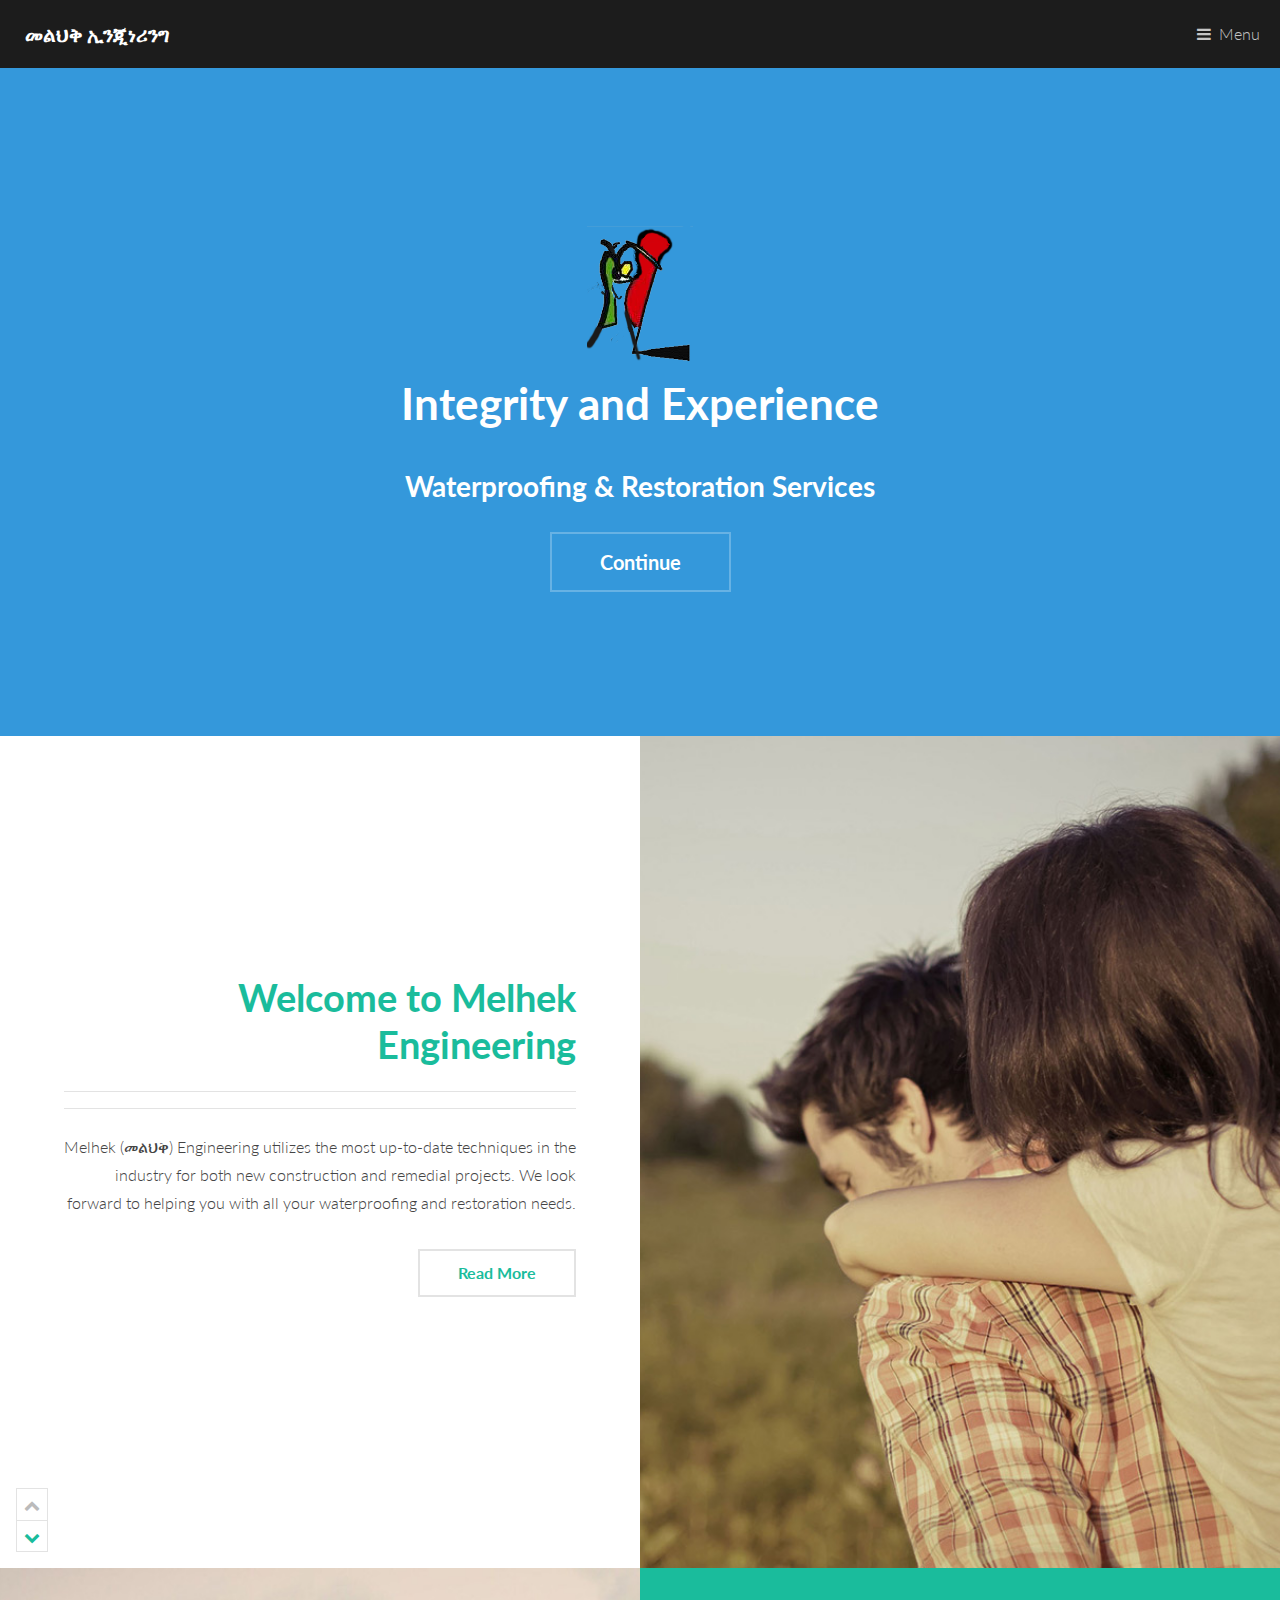
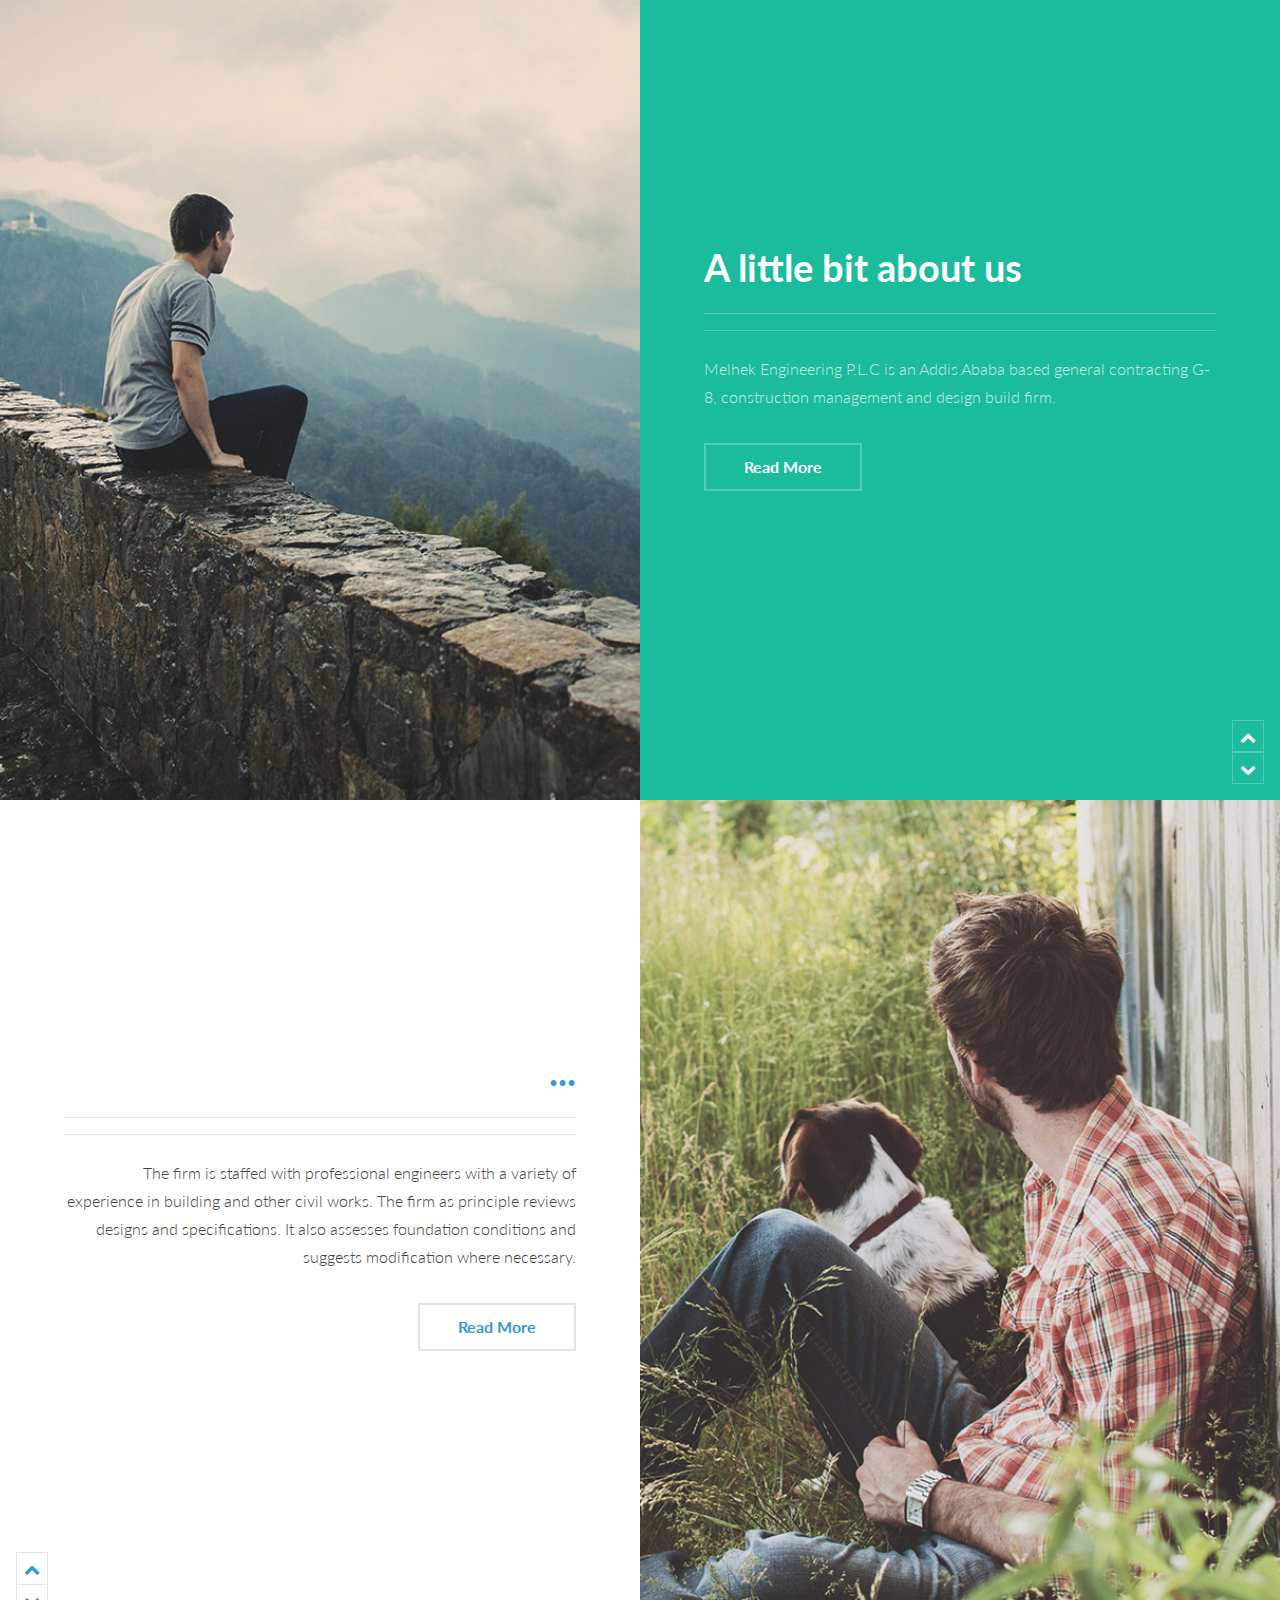
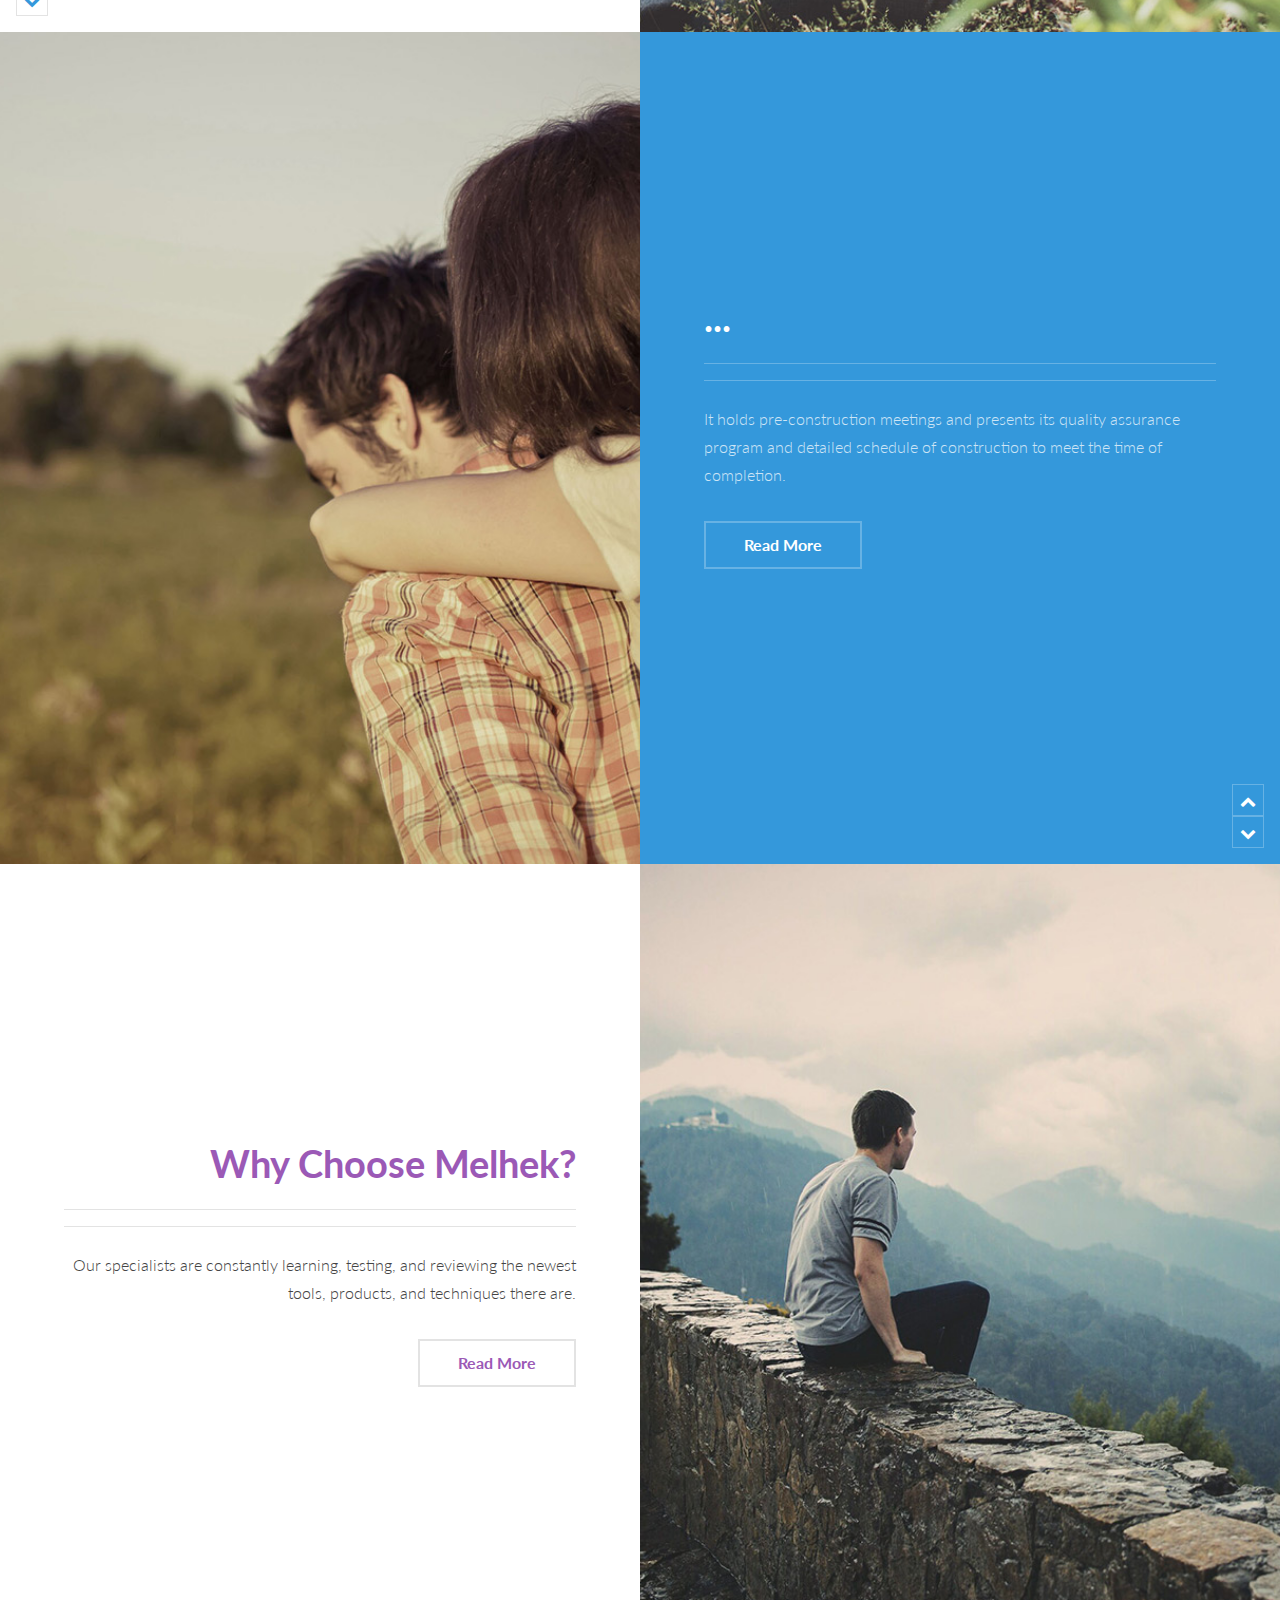
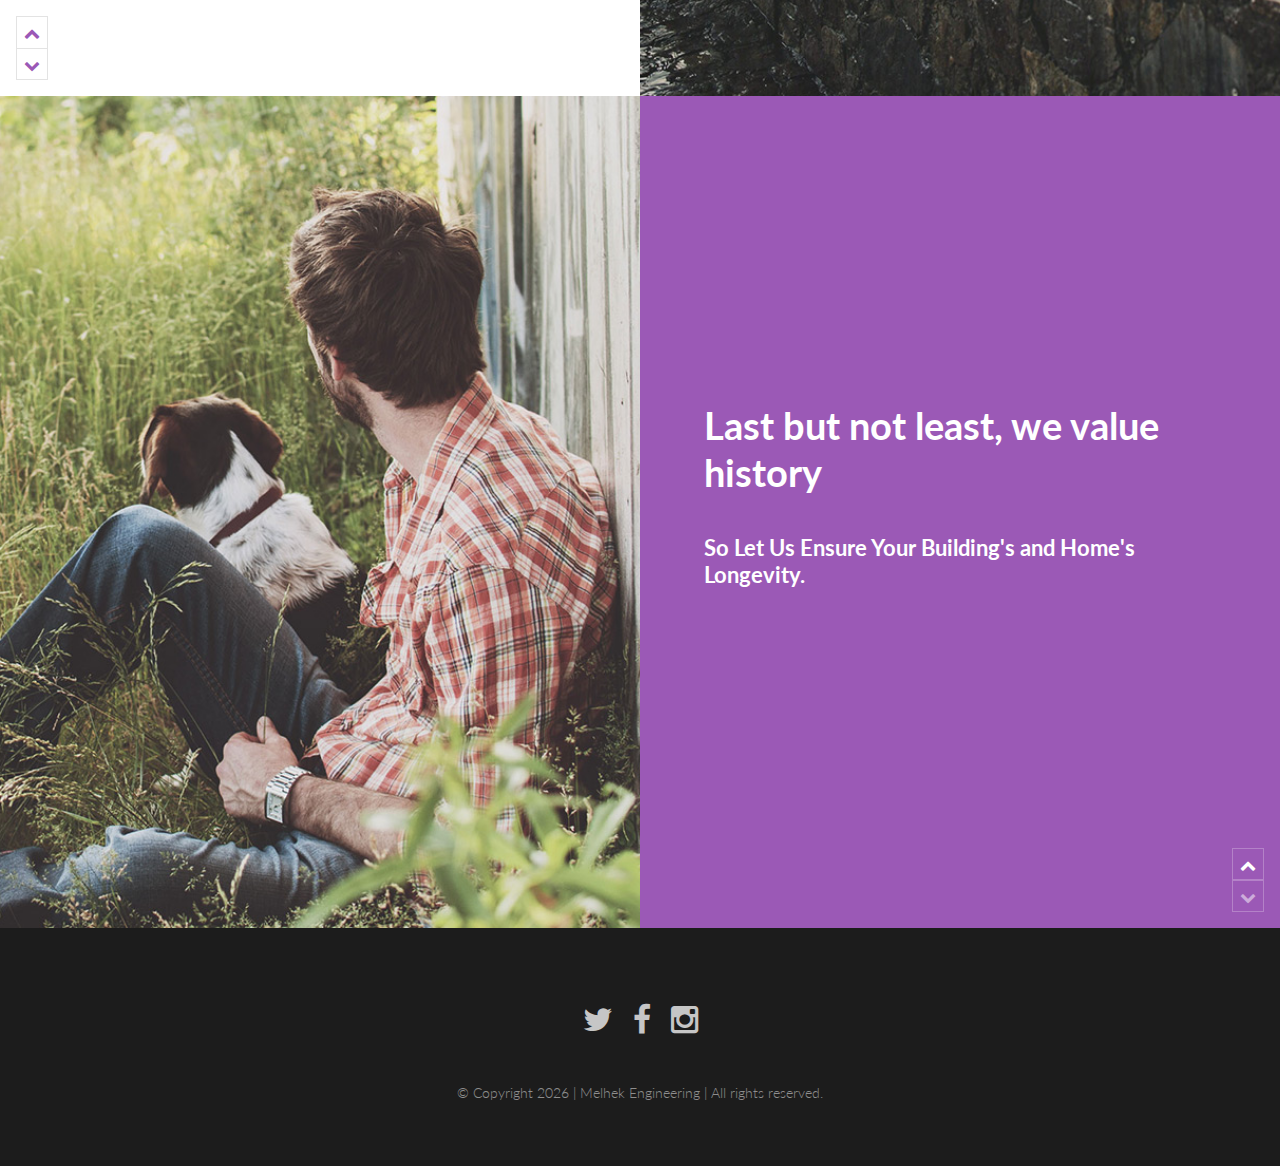
<file: index.html>
<!DOCTYPE HTML>
<!--
	Binary by TEMPLATED
	templated.co @templatedco
	Released for free under the Creative Commons Attribution 3.0 license (templated.co/license)
-->
<html>
	<head>
		<title>መልህቅ ኢንጂነሪንግ</title>
		<link rel="icon" href="images/LOGO.png">
		<meta charset="utf-8" />
		<meta name="viewport" content="width=device-width, initial-scale=1" />
		<link rel="stylesheet" href="assets/css/main.css" />
	</head>
	<body>

		<!-- Header -->
			<header id="header">
				<a href="index.html" class="logo"><strong>መልህቅ ኢንጂነሪንግ</strong></a>
				<nav>
					<a href="#menu">Menu</a>
				</nav>
			</header>

		<!-- Nav -->
			<nav id="menu">
				<ul class="links">
					<li><a href="index.html">Home</a></li>
					<li><a href="generic.html">About Us</a></li>
					<li><a href="elements.html">Contact Us</a></li>
				</ul>
			</nav>

		<!-- Banner -->
			<section id="banner">
				<div class="inner">
					<div class="LOGO"><a href="index.html"><img src="images/LOGO.png" alt="MELHEK LOGO"></a></div>
					<h1>Integrity and Experience</h1>
					<h2>Waterproofing & Restoration Services</h2>
					<ul class="actions">
						<li><a href="#one" class="button alt scrolly big">Continue</a></li>
					</ul>
				</div>
			</section>

		<!-- One -->
			<article id="one" class="post style1">
				<div class="image">
					<img src="images/pic14.jpg" alt="" data-position="75% center" />
				</div>
				<div class="content">
					<div class="inner">
						<header>
							<h2>Welcome to Melhek Engineering</h2>
							<p class="info"><a href="#"></a></p>
						</header>
						<p>Melhek (መልህቅ) Engineering utilizes the most up-to-date techniques in the industry for both new construction and remedial projects. We look forward to helping you with all your waterproofing and restoration needs.</p>
						<ul class="actions">
							<li><a href="generic.html" class="button alt">Read More</a></li>
						</ul>
					</div>
					<div class="postnav">
						<a href="#" class="prev disabled"><span class="icon fa-chevron-up"></span></a>
						<a href="#two" class="scrolly next"><span class="icon fa-chevron-down"></span></a>
					</div>
				</div>
			</article>

		<!-- Two -->
			<article id="two" class="post invert style1 alt">
				<div class="image">
					<img src="images/pic13.jpg" alt="" data-position="10% center" />
				</div>
				<div class="content">
					<div class="inner">
						<header>
							<h2>A little bit about us</h2>
							<p class="info"><a href="#"></a></p>
						</header>
						<p>Melhek Engineering P.L.C is an Addis Ababa based general contracting G-8, construction management and design build firm.</p>
						<ul class="actions">
							<li><a href="generic.html" class="button alt">Read More</a></li>
						</ul>
					</div>
					<div class="postnav">
						<a href="#one" class="scrolly prev"><span class="icon fa-chevron-up"></span></a>
						<a href="#three" class="scrolly next"><span class="icon fa-chevron-down"></span></a>
					</div>
				</div>
			</article>

		<!-- Three -->
			<article id="three" class="post style2">
				<div class="image">
					<img src="images/pic12.jpg" alt="" data-position="80% center" />
				</div>
				<div class="content">
					<div class="inner">
						<header>
							<h2>...</h2>
							<p class="info"><a href="#"></a></p>
						</header>
						<p>The firm is staffed with professional engineers with a variety of experience in building and other civil works. The firm as principle reviews designs and specifications. It also assesses foundation conditions and suggests modification where necessary.</p>
						<ul class="actions">
							<li><a href="generic.html" class="button alt">Read More</a></li>
						</ul>
					</div>
					<div class="postnav">
						<a href="#two" class="scrolly prev"><span class="icon fa-chevron-up"></span></a>
						<a href="#four" class="scrolly next"><span class="icon fa-chevron-down"></span></a>
					</div>
				</div>
			</article>

		<!-- Four -->
			<article id="four" class="post invert style2 alt">
				<div class="image">
					<img src="images/pic14.jpg" alt="" data-position="60% center" />
				</div>
				<div class="content">
					<div class="inner">
						<header>
							<h2>...</h2>
							<p class="info"></p>
						</header>
						<p>It holds pre-construction meetings and presents its quality assurance program and detailed schedule of construction to meet the time of completion.</p>
						<ul class="actions">
							<li><a href="generic.html" class="button alt">Read More</a></li>
						</ul>
					</div>
					<div class="postnav">
						<a href="#three" class="scrolly prev"><span class="icon fa-chevron-up"></span></a>
						<a href="#five" class="scrolly next"><span class="icon fa-chevron-down"></span></a>
					</div>
				</div>
			</article>

		<!-- Five -->
			<article id="five" class="post style3">
				<div class="image">
					<img src="images/pic13.jpg" alt="" data-position="5% center" />
				</div>
				<div class="content">
					<div class="inner">
						<header>
							<h2>Why Choose Melhek?</h2>
							<p class="info"></p>
						</header>
						<p>Our specialists are constantly learning, testing, and reviewing the newest tools, products, and techniques there are.</p>
						<ul class="actions">
							<li><a href="generic.html" class="button alt">Read More</a></li>
						</ul>
					</div>
					<div class="postnav">
						<a href="#four" class="scrolly prev"><span class="icon fa-chevron-up"></span></a>
						<a href="#six" class="scrolly next"><span class="icon fa-chevron-down"></span></a>
					</div>
				</div>
			</article>

		<!-- Six -->
			<article id="six" class="post invert style3 alt">
				<div class="image">
					<img src="images/pic12.jpg" alt="" data-position="80% center" />
				</div>
				<div class="content">
					<div class="inner">
						<header>
							<h1>Last but not least, we value history</h1>
						</header>
						<p><h3>So Let Us Ensure Your Building's and Home's Longevity.</h3></p>
						<ul class="actions">
							<!--<li><a href="generic.html" class="button alt">Read More</a></li>-->
						</ul>
					</div>
					<div class="postnav">
						<a href="#five" class="scrolly prev"><span class="icon fa-chevron-up"></span></a>
						<a href="#" class="scrolly next disabled"><span class="icon fa-chevron-down"></span></a>
					</div>
				</div>
			</article>

		<!-- Footer -->
			<footer id="footer">
				<ul class="icons">
					<li><a href="http://www.twitter.com/melhekengineering" target="_blank" class="icon fa-twitter"><span class="label">Twitter</span></a></li>
					<li><a href="http://www.facebook.com/melhekengineering" target="_blank" class="icon fa-facebook"><span class="label">Facebook</span></a></li>
					<li><a href="http://www.instagram.com/melhekengineering" target="_blank" class="icon fa-instagram"><span class="label">Instagram</span></a></li>
				</ul>
				<div class="copyright">
					&copy; Copyright <script>document.write(new Date().getFullYear());</script> | Melhek Engineering | All rights reserved.
				</div>
			</footer>

		<!-- Scripts -->
			<script src="assets/js/jquery.min.js"></script>
			<script src="assets/js/jquery.scrolly.min.js"></script>
			<script src="assets/js/skel.min.js"></script>
			<script src="assets/js/util.js"></script>
			<script src="assets/js/main.js"></script>

	</body>
</html>
</file>
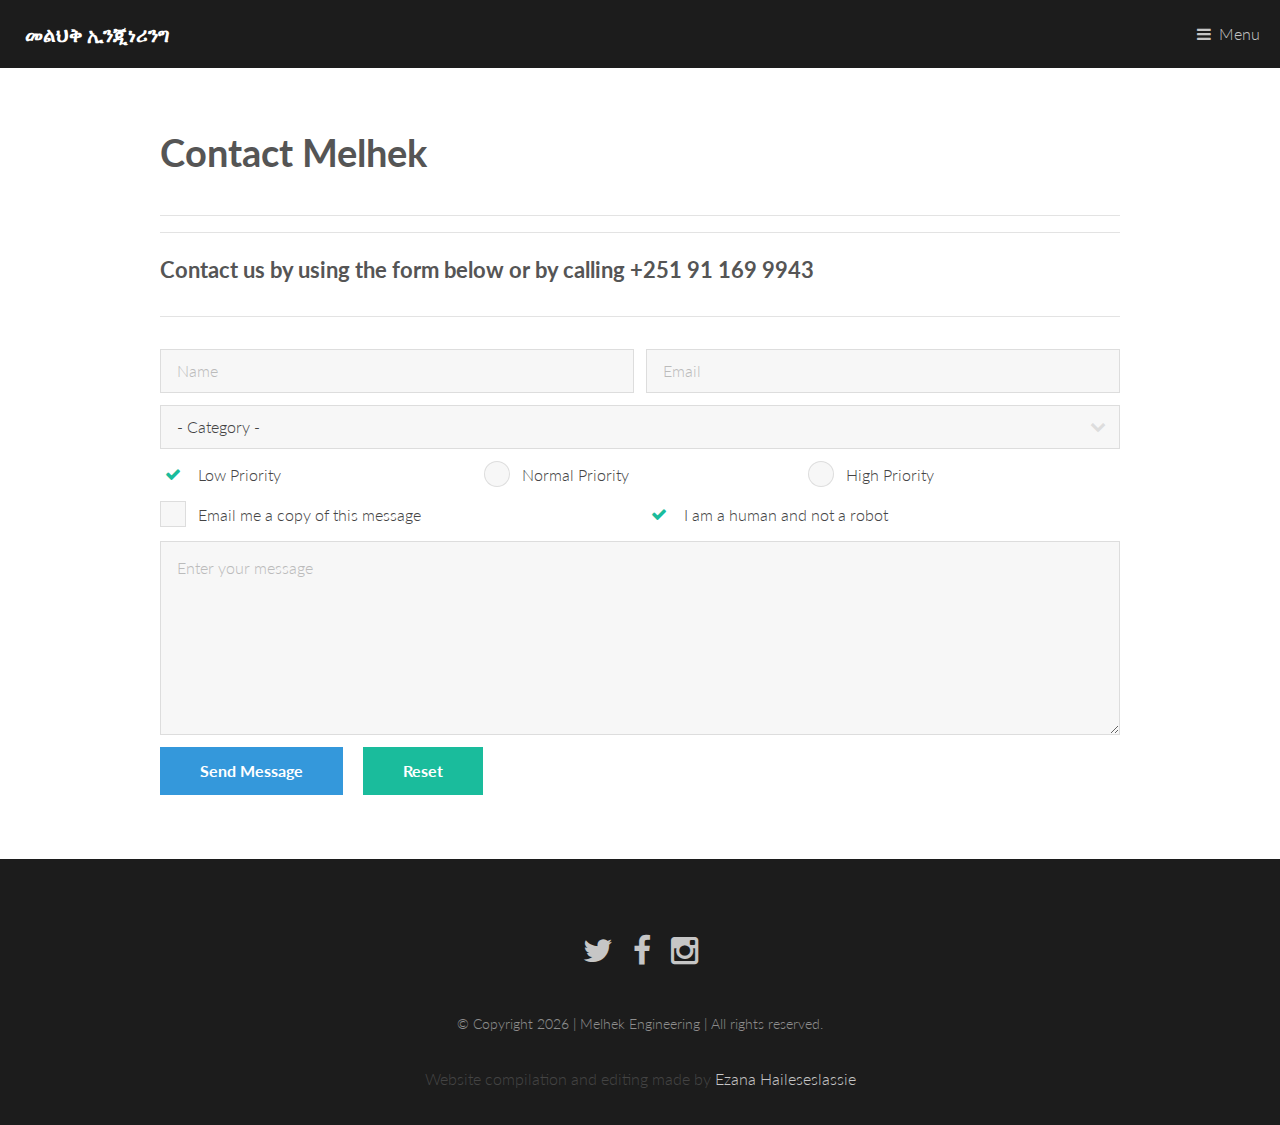
<file: elements.html>
<!DOCTYPE HTML>
<!--
	Binary by TEMPLATED
	templated.co @templatedco
	Released for free under the Creative Commons Attribution 3.0 license (templated.co/license)
-->
<html>
	<head>
		<title>መልህቅ ኢንጂነሪንግ</title>
		<link rel="icon" href="images/LOGO.png">
		<meta charset="utf-8" />
		<meta name="viewport" content="width=device-width, initial-scale=1" />
		<link rel="stylesheet" href="assets/css/main.css" />
	</head>
	<body>

		<!-- Header -->
			<header id="header">
				<a href="index.html" class="logo"><strong>መልህቅ ኢንጂነሪንግ</strong></a>
				<nav>
					<a href="#menu">Menu</a>
				</nav>
			</header>

		<!-- Nav -->
			<nav id="menu">
				<ul class="links">
					<li><a href="index.html">Home</a></li>
					<li><a href="generic.html">About Us</a></li>
					<li><a href="elements.html">Contact Us</a></li>
				</ul>
			</nav>

		<!-- Main -->
			<section id="main">
				<div class="inner">
					<header class="major special">
						<h1>Contact Melhek</h1>
						<p></p>
					</header>

					<!-- Text -->
						<section>
							<h3>Contact us by using the form below or by calling +251 91 169 9943</h3>
							<!--<p>This is <b>bold</b> and this is <strong>strong</strong>. This is <i>italic</i> and this is <em>emphasized</em>.
							This is <sup>superscript</sup> text and this is <sub>subscript</sub> text.
							This is <u>underlined</u> and this is code: <code>for (;;) { ... }</code>. Finally, <a href="#">this is a link</a>.</p>-->

							<hr />

							<!--<header>
								<h3>Heading with a Subtitle</h3>
								<p>Lorem ipsum dolor sit amet nullam id egestas urna aliquam</p>
							</header>
							<p>Nunc lacinia ante nunc ac lobortis. Interdum adipiscing gravida odio porttitor sem non mi integer non faucibus ornare mi ut ante amet placerat aliquet. Volutpat eu sed ante lacinia sapien lorem accumsan varius montes viverra nibh in adipiscing blandit tempus accumsan.</p>
							<header>
								<h4>Heading with a Subtitle</h4>
								<p>Lorem ipsum dolor sit amet nullam id egestas urna aliquam</p>
							</header>
							<p>Nunc lacinia ante nunc ac lobortis. Interdum adipiscing gravida odio porttitor sem non mi integer non faucibus ornare mi ut ante amet placerat aliquet. Volutpat eu sed ante lacinia sapien lorem accumsan varius montes viverra nibh in adipiscing blandit tempus accumsan.</p>

							<hr />

							<h2>Heading Level 2</h2>
							<h3>Heading Level 3</h3>
							<h4>Heading Level 4</h4>
							<h5>Heading Level 5</h5>
							<h6>Heading Level 6</h6>

							<hr />

							<h4>Blockquote</h4>
							<blockquote>Fringilla nisl. Donec accumsan interdum nisi, quis tincidunt felis sagittis eget tempus euismod. Vestibulum ante ipsum primis in faucibus vestibulum. Blandit adipiscing eu felis iaculis volutpat ac adipiscing accumsan faucibus. Vestibulum ante ipsum primis in faucibus lorem ipsum dolor sit amet nullam adipiscing eu felis.</blockquote>

							<h4>Preformatted</h4>
							<pre><code>i = 0;

while (!deck.isInOrder()) {
print 'Iteration ' + i;
deck.shuffle();
i++;
}

print 'It took ' + i + ' iterations to sort the deck.';</code></pre>
						</section>-->

					<!-- Lists -->
						<!--<section>
							<h3>Lists</h3>
							<div class="row">
								<div class="6u 12u$(xsmall)">

									<h4>Unordered</h4>
									<ul>
										<li>Dolor pulvinar etiam magna etiam.</li>
										<li>Sagittis adipiscing lorem eleifend.</li>
										<li>Felis enim feugiat dolore viverra.</li>
									</ul>

									<h4>Alternate</h4>
									<ul class="alt">
										<li>Dolor pulvinar etiam magna etiam.</li>
										<li>Sagittis adipiscing lorem eleifend.</li>
										<li>Felis enim feugiat dolore viverra.</li>
									</ul>

								</div>
								<div class="6u$ 12u$(xsmall)">

									<h4>Ordered</h4>
									<ol>
										<li>Dolor pulvinar etiam magna etiam.</li>
										<li>Etiam vel felis at lorem sed viverra.</li>
										<li>Felis enim feugiat dolore viverra.</li>
										<li>Dolor pulvinar etiam magna etiam.</li>
										<li>Etiam vel felis at lorem sed viverra.</li>
										<li>Felis enim feugiat dolore viverra.</li>
									</ol>

									<h4>Icons</h4>
									<ul class="icons">
										<li><a href="#" class="icon fa-twitter"><span class="label">Twitter</span></a></li>
										<li><a href="#" class="icon fa-facebook"><span class="label">Facebook</span></a></li>
										<li><a href="#" class="icon fa-instagram"><span class="label">Instagram</span></a></li>
										<li><a href="#" class="icon fa-github"><span class="label">Github</span></a></li>
										<li><a href="#" class="icon fa-dribbble"><span class="label">Dribbble</span></a></li>
										<li><a href="#" class="icon fa-tumblr"><span class="label">Tumblr</span></a></li>
									</ul>

								</div>
							</div>

							<h4>Actions</h4>
							<ul class="actions">
								<li><a href="#" class="button special">Special</a></li>
								<li><a href="#" class="button">Default</a></li>
								<li><a href="#" class="button alt">Alternate</a></li>
							</ul>
							<ul class="actions small">
								<li><a href="#" class="button special small">Small</a></li>
								<li><a href="#" class="button small">Small</a></li>
								<li><a href="#" class="button alt small">Small</a></li>
							</ul>
							<div class="row">
								<div class="3u 6u(small) 12u$(xsmall)">
									<ul class="actions vertical">
										<li><a href="#" class="button special">Vertical</a></li>
										<li><a href="#" class="button">Vertical</a></li>
										<li><a href="#" class="button alt">Vertical</a></li>
									</ul>
								</div>
								<div class="3u 6u$(small) 12u$(xsmall)">
									<ul class="actions vertical small">
										<li><a href="#" class="button special small">Small</a></li>
										<li><a href="#" class="button small">Small</a></li>
										<li><a href="#" class="button alt small">Small</a></li>
									</ul>
								</div>
								<div class="3u 6u(small) 12u$(xsmall)">
									<ul class="actions vertical">
										<li><a href="#" class="button special fit">Fit</a></li>
										<li><a href="#" class="button fit">Fit</a></li>
										<li><a href="#" class="button alt fit">Fit</a></li>
									</ul>
								</div>
								<div class="3u$ 6u$(small) 12u$(xsmall)">
									<ul class="actions vertical small">
										<li><a href="#" class="button special small fit">Small</a></li>
										<li><a href="#" class="button small fit">Small</a></li>
										<li><a href="#" class="button alt small fit">Small</a></li>
									</ul>
								</div>
							</div>
						</section>-->

					<!-- Table -->
						<!--<section>
							<h3>Table</h3>
							<h4>Default</h4>
							<div class="table-wrapper">
								<table>
									<thead>
										<tr>
											<th>Name</th>
											<th>Description</th>
											<th>Price</th>
										</tr>
									</thead>
									<tbody>
										<tr>
											<td>Item 1</td>
											<td>Ante turpis integer aliquet porttitor.</td>
											<td>29.99</td>
										</tr>
										<tr>
											<td>Item 2</td>
											<td>Vis ac commodo adipiscing arcu aliquet.</td>
											<td>19.99</td>
										</tr>
										<tr>
											<td>Item 3</td>
											<td> Morbi faucibus arcu accumsan lorem.</td>
											<td>29.99</td>
										</tr>
										<tr>
											<td>Item 4</td>
											<td>Vitae integer tempus condimentum.</td>
											<td>19.99</td>
										</tr>
										<tr>
											<td>Item 5</td>
											<td>Ante turpis integer aliquet porttitor.</td>
											<td>29.99</td>
										</tr>
									</tbody>
									<tfoot>
										<tr>
											<td colspan="2"></td>
											<td>100.00</td>
										</tr>
									</tfoot>
								</table>
							</div>
							<h4>Alternate</h4>
							<div class="table-wrapper">
								<table class="alt">
									<thead>
										<tr>
											<th>Name</th>
											<th>Description</th>
											<th>Price</th>
										</tr>
									</thead>
									<tbody>
										<tr>
											<td>Item 1</td>
											<td>Ante turpis integer aliquet porttitor.</td>
											<td>29.99</td>
										</tr>
										<tr>
											<td>Item 2</td>
											<td>Vis ac commodo adipiscing arcu aliquet.</td>
											<td>19.99</td>
										</tr>
										<tr>
											<td>Item 3</td>
											<td> Morbi faucibus arcu accumsan lorem.</td>
											<td>29.99</td>
										</tr>
										<tr>
											<td>Item 4</td>
											<td>Vitae integer tempus condimentum.</td>
											<td>19.99</td>
										</tr>
										<tr>
											<td>Item 5</td>
											<td>Ante turpis integer aliquet porttitor.</td>
											<td>29.99</td>
										</tr>
									</tbody>
									<tfoot>
										<tr>
											<td colspan="2"></td>
											<td>100.00</td>
										</tr>
									</tfoot>
								</table>
							</div>
						</section>-->

					<!-- Buttons -->
						<!--<section>
							<h3>Buttons</h3>
							<ul class="actions">
								<li><a href="#" class="button special">Special</a></li>
								<li><a href="#" class="button">Default</a></li>
								<li><a href="#" class="button alt">Alternate</a></li>
							</ul>
							<ul class="actions">
								<li><a href="#" class="button special big">Big</a></li>
								<li><a href="#" class="button">Default</a></li>
								<li><a href="#" class="button alt small">Small</a></li>
							</ul>
							<div class="row">
								<div class="6u 12u$(xsmall)">
									<ul class="actions fit">
										<li><a href="#" class="button fit">Fit</a></li>
										<li><a href="#" class="button alt fit">Fit</a></li>
									</ul>
								</div>
								<div class="6u$ 12u$(xsmall)">
									<ul class="actions fit small">
										<li><a href="#" class="button fit small">Fit + Small</a></li>
										<li><a href="#" class="button alt fit small">Fit + Small</a></li>
									</ul>
								</div>
							</div>
							<ul class="actions">
								<li><a href="#" class="button special icon fa-download">Icon</a></li>
								<li><a href="#" class="button icon fa-download">Icon</a></li>
								<li><a href="#" class="button alt icon fa-download">Icon</a></li>
							</ul>
							<ul class="actions">
								<li><span class="button special disabled">Special</span></li>
								<li><span class="button disabled">Default</span></li>
								<li><span class="button alt disabled">Alternate</span></li>
							</ul>
						</section>-->

					<!-- Form -->
						<section>
							<form method="post" action="#">
								<div class="row uniform 50%">
									<div class="6u 12u$(xsmall)">
										<input type="text" name="name" id="name" value="" placeholder="Name" />
									</div>
									<div class="6u$ 12u$(xsmall)">
										<input type="email" name="email" id="email" value="" placeholder="Email" />
									</div>
									<div class="12u$">
										<div class="select-wrapper">
											<select name="category" id="category">
												<option value="">- Category -</option>
												<option value="1">Manufacturing</option>
												<option value="1">Shipping</option>
												<option value="1">Administration</option>
												<option value="1">Human Resources</option>
											</select>
										</div>
									</div>
									<div class="4u 12u$(xsmall)">
										<input type="radio" id="priority-low" name="priority" checked>
										<label for="priority-low">Low Priority</label>
									</div>
									<div class="4u 12u$(xsmall)">
										<input type="radio" id="priority-normal" name="priority">
										<label for="priority-normal">Normal Priority</label>
									</div>
									<div class="4u$ 12u$(xsmall)">
										<input type="radio" id="priority-high" name="priority">
										<label for="priority-high">High Priority</label>
									</div>
									<div class="6u 12u$(small)">
										<input type="checkbox" id="copy" name="copy">
										<label for="copy">Email me a copy of this message</label>
									</div>
									<div class="6u$ 12u$(small)">
										<input type="checkbox" id="human" name="human" checked>
										<label for="human">I am a human and not a robot</label>
									</div>
									<div class="12u$">
										<textarea name="message" id="message" placeholder="Enter your message" rows="6"></textarea>
									</div>
									<div class="12u$">
										<ul class="actions">
											<li><input type="submit" value="Send Message" class="special" /></li>
											<li><input type="reset" value="Reset" /></li>
										</ul>
									</div>
								</div>
							</form>
						</section>

					<!-- Image -->
						<!--<section>
							<h3>Image</h3>
							<h4>Fit</h4>
							<div class="box alt">
								<div class="row 50% uniform">
									<div class="12u$"><span class="image fit"><img src="images/pic11.jpg" alt="" /></span></div>
									<div class="4u"><span class="image fit"><img src="images/pic03.jpg" alt="" /></span></div>
									<div class="4u"><span class="image fit"><img src="images/pic04.jpg" alt="" /></span></div>
									<div class="4u$"><span class="image fit"><img src="images/pic05.jpg" alt="" /></span></div>
									<div class="4u"><span class="image fit"><img src="images/pic05.jpg" alt="" /></span></div>
									<div class="4u"><span class="image fit"><img src="images/pic03.jpg" alt="" /></span></div>
									<div class="4u$"><span class="image fit"><img src="images/pic04.jpg" alt="" /></span></div>
									<div class="4u"><span class="image fit"><img src="images/pic04.jpg" alt="" /></span></div>
									<div class="4u"><span class="image fit"><img src="images/pic05.jpg" alt="" /></span></div>
									<div class="4u$"><span class="image fit"><img src="images/pic03.jpg" alt="" /></span></div>
								</div>
							</div>

							<h4>Left &amp; Right</h4>
							<p><span class="image left"><img src="images/pic06.jpg" alt="" /></span>Fringilla nisl. Donec accumsan interdum nisi, quis tincidunt felis sagittis eget. tempus euismod. Vestibulum ante ipsum primis in faucibus vestibulum. Blandit adipiscing eu felis iaculis volutpat ac adipiscing accumsan eu faucibus. Integer ac pellentesque praesent tincidunt felis sagittis eget. tempus euismod. Vestibulum ante ipsum primis in faucibus vestibulum. Blandit adipiscing eu felis iaculis volutpat ac adipiscing accumsan eu faucibus. Integer ac pellentesque praesent. Donec accumsan interdum nisi, quis tincidunt felis sagittis eget. tempus euismod. Vestibulum ante ipsum primis in faucibus vestibulum. Blandit adipiscing eu felis iaculis volutpat ac adipiscing accumsan eu faucibus. Integer ac pellentesque praesent tincidunt felis sagittis eget. tempus euismod. Vestibulum ante ipsum primis in faucibus vestibulum. Blandit adipiscing eu felis iaculis volutpat ac adipiscing accumsan eu faucibus. Integer ac pellentesque praesent.</p>
							<p><span class="image right"><img src="images/pic06.jpg" alt="" /></span>Fringilla nisl. Donec accumsan interdum nisi, quis tincidunt felis sagittis eget. tempus euismod. Vestibulum ante ipsum primis in faucibus vestibulum. Blandit adipiscing eu felis iaculis volutpat ac adipiscing accumsan eu faucibus. Integer ac pellentesque praesent tincidunt felis sagittis eget. tempus euismod. Vestibulum ante ipsum primis in faucibus vestibulum. Blandit adipiscing eu felis iaculis volutpat ac adipiscing accumsan eu faucibus. Integer ac pellentesque praesent. Donec accumsan interdum nisi, quis tincidunt felis sagittis eget. tempus euismod. Vestibulum ante ipsum primis in faucibus vestibulum. Blandit adipiscing eu felis iaculis volutpat ac adipiscing accumsan eu faucibus. Integer ac pellentesque praesent tincidunt felis sagittis eget. tempus euismod. Vestibulum ante ipsum primis in faucibus vestibulum. Blandit adipiscing eu felis iaculis volutpat ac adipiscing accumsan eu faucibus. Integer ac pellentesque praesent.</p>
						</section>-->

				</div>
			</section>

		<!-- Footer -->
			<footer id="footer">
				<ul class="icons">
					<li><a href="http://www.twitter.com/melhekengineering" target="_blank" class="icon fa-twitter"><span class="label">Twitter</span></a></li>
					<li><a href="http://www.facebook.com/melhekengineering" target="_blank" class="icon fa-facebook"><span class="label">Facebook</span></a></li>
					<li><a href="http://www.instagram.com/melhekengineering" target="_blank" class="icon fa-instagram"><span class="label">Instagram</span></a></li>
				</ul>
				<div class="copyright">
					&copy; Copyright <script>document.write(new Date().getFullYear());</script> | Melhek Engineering | All rights reserved.
				</div>
                <div>Website compilation and editing made by <a href="http://www.facebook.com/ezanahaideg" target="_blank">Ezana Haileseslassie</a></div>
			</footer>

		<!-- Scripts -->
			<script src="assets/js/jquery.min.js"></script>
			<script src="assets/js/jquery.scrolly.min.js"></script>
			<script src="assets/js/skel.min.js"></script>
			<script src="assets/js/util.js"></script>
			<script src="assets/js/main.js"></script>

	</body>
</html>
</file>
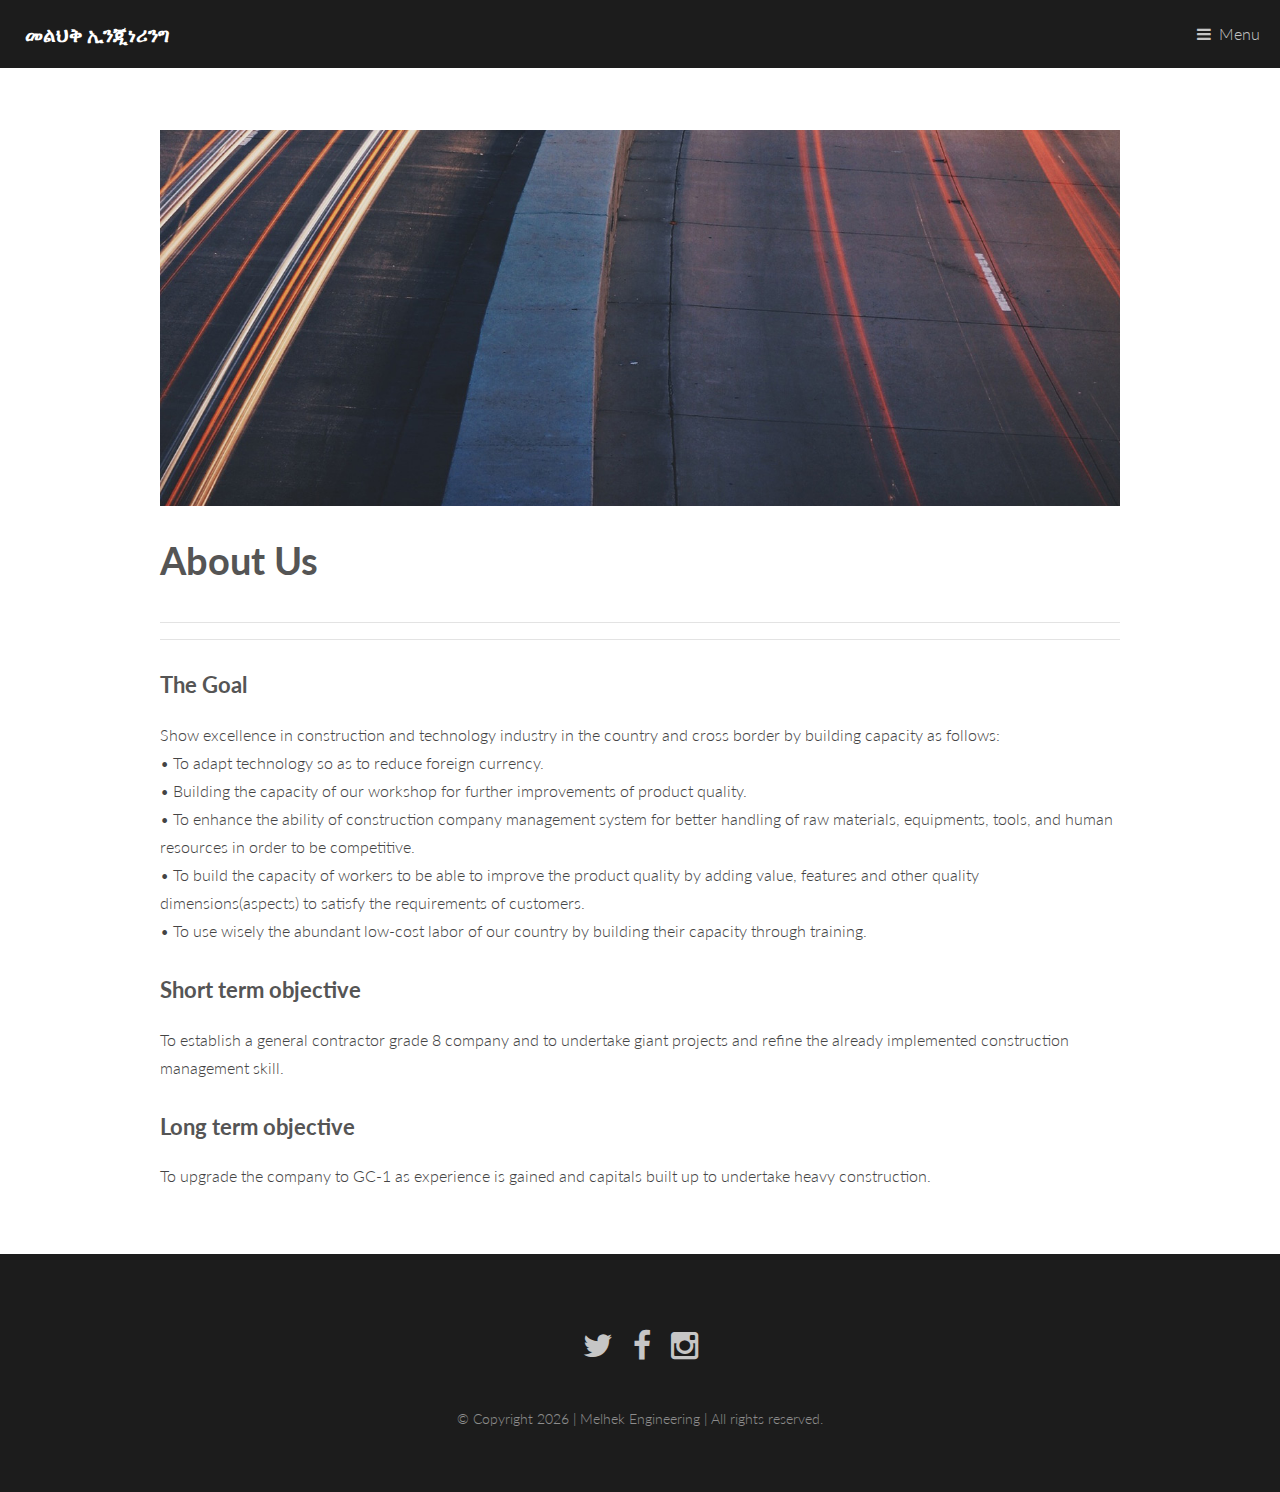
<file: generic.html>
<!DOCTYPE HTML>
<!--
	Binary by TEMPLATED
	templated.co @templatedco
	Released for free under the Creative Commons Attribution 3.0 license (templated.co/license)
-->
<html>
	<head>
		<title>መልህቅ ኢንጂነሪንግ</title>
		<link rel="icon" href="images/LOGO.png">
		<meta charset="utf-8" />
		<meta name="viewport" content="width=device-width, initial-scale=1" />
		<link rel="stylesheet" href="assets/css/main.css" />
	</head>
	<body>

		<!-- Header -->
			<header id="header">
				<a href="index.html" class="logo"><strong>መልህቅ ኢንጂነሪንግ</strong></a>
				<nav>
					<a href="#menu">Menu</a>
				</nav>
			</header>

		<!-- Nav -->
			<nav id="menu">
				<ul class="links">
					<li><a href="index.html">Home</a></li>
					<li><a href="generic.html">About Us</a></li>
					<li><a href="elements.html">Contact Us</a></li>
				</ul>
			</nav>

		<!-- Main -->
			<section id="main">
				<div class="inner">
					<div class="image fit">
						<img src="images/pic11.jpg" alt="" />
					</div>
					<header>
						<h1>About Us</h1>
						<p class="info"></p>
					</header>
					<p>
						<h3>The Goal</h3>
						<p>
							Show excellence in construction and technology industry in the country and cross border by building capacity as follows:<br>
							•	To adapt technology so as to reduce foreign currency.<br>
							•	Building the capacity of our workshop for further improvements of product quality.<br>
							•	To enhance the ability of construction company management system for better handling of raw materials, equipments, tools, and human resources in order to be competitive.<br>
							•	To build the capacity of workers to be able to improve the product quality by adding value, features and other quality dimensions(aspects) to satisfy the requirements of customers.<br>
							•	To use wisely the abundant low-cost labor of our country by building their capacity through training.<br>
						</p>
					</p>
					<p>
						<h3>Short term objective</h3>
						<p>
							To establish a general contractor grade 8 company and to undertake giant projects and refine the already implemented construction management skill.
						</p>
					</p>
					<p>
						<h3>Long term objective</h3>
						<p>
							To upgrade the company to GC-1 as experience is gained and capitals built up to undertake heavy construction.
						</p>	
					</p>
				</div>
			</section>

		<!-- Footer -->
			<footer id="footer">
				<ul class="icons">
					<li><a href="http://www.twitter.com/melhekengineering" target="_blank" class="icon fa-twitter"><span class="label">Twitter</span></a></li>
					<li><a href="http://www.facebook.com/melhekengineering" target="_blank" class="icon fa-facebook"><span class="label">Facebook</span></a></li>
					<li><a href="http://www.instagram.com/melhekengineering" target="_blank" class="icon fa-instagram"><span class="label">Instagram</span></a></li>
				</ul>
				<div class="copyright">
					&copy; Copyright <script>document.write(new Date().getFullYear());</script> | Melhek Engineering | All rights reserved.
				</div>
			</footer>

		<!-- Scripts -->
			<script src="assets/js/jquery.min.js"></script>
			<script src="assets/js/jquery.scrolly.min.js"></script>
			<script src="assets/js/skel.min.js"></script>
			<script src="assets/js/util.js"></script>
			<script src="assets/js/main.js"></script>

	</body>
</html>
</file>
<file: assets/css/main.css>
@charset "UTF-8";
@import url(font-awesome.min.css);
@import url("https://fonts.googleapis.com/css?family=Lato:300,700,300italic,700italic");

/*
	Binary by TEMPLATED
	templated.co @templatedco
	Released for free under the Creative Commons Attribution 3.0 license (templated.co/license)
*/

/* Reset */

	html, body, div, span, applet, object, iframe, h1, h2, h3, h4, h5, h6, p, blockquote, pre, a, abbr, acronym, address, big, cite, code, del, dfn, em, img, ins, kbd, q, s, samp, small, strike, strong, sub, sup, tt, var, b, u, i, center, dl, dt, dd, ol, ul, li, fieldset, form, label, legend, table, caption, tbody, tfoot, thead, tr, th, td, article, aside, canvas, details, embed, figure, figcaption, footer, header, hgroup, menu, nav, output, ruby, section, summary, time, mark, audio, video {
		margin: 0;
		padding: 0;
		border: 0;
		font-size: 100%;
		font: inherit;
		vertical-align: baseline;
	}

	article, aside, details, figcaption, figure, footer, header, hgroup, menu, nav, section {
		display: block;
	}

	body {
		line-height: 1;
	}

	ol, ul {
		list-style: none;
	}

	blockquote, q {
		quotes: none;
	}

	blockquote:before, blockquote:after, q:before, q:after {
		content: '';
		content: none;
	}

	table {
		border-collapse: collapse;
		border-spacing: 0;
	}

	body {
		-webkit-text-size-adjust: none;
	}

/* Box Model */

	*, *:before, *:after {
		-moz-box-sizing: border-box;
		-webkit-box-sizing: border-box;
		box-sizing: border-box;
	}

/* Containers */

	.container {
		margin-left: auto;
		margin-right: auto;
	}

	.container.\31 25\25 {
		width: 100%;
		max-width: 100em;
		min-width: 80em;
	}

	.container.\37 5\25 {
		width: 60em;
	}

	.container.\35 0\25 {
		width: 40em;
	}

	.container.\32 5\25 {
		width: 20em;
	}

	.container {
		width: 80em;
	}

	@media screen and (max-width: 1680px) {

		.container.\31 25\25 {
			width: 100%;
			max-width: 100em;
			min-width: 80em;
		}

		.container.\37 5\25 {
			width: 60em;
		}

		.container.\35 0\25 {
			width: 40em;
		}

		.container.\32 5\25 {
			width: 20em;
		}

		.container {
			width: 80em;
		}

	}

	@media screen and (max-width: 1280px) {

		.container.\31 25\25 {
			width: 100%;
			max-width: 81.25em;
			min-width: 65em;
		}

		.container.\37 5\25 {
			width: 48.75em;
		}

		.container.\35 0\25 {
			width: 32.5em;
		}

		.container.\32 5\25 {
			width: 16.25em;
		}

		.container {
			width: 65em;
		}

	}

	@media screen and (max-width: 980px) {

		.container.\31 25\25 {
			width: 100%;
			max-width: 112.5%;
			min-width: 90%;
		}

		.container.\37 5\25 {
			width: 67.5%;
		}

		.container.\35 0\25 {
			width: 45%;
		}

		.container.\32 5\25 {
			width: 22.5%;
		}

		.container {
			width: 90%;
		}

	}

	@media screen and (max-width: 736px) {

		.container.\31 25\25 {
			width: 100%;
			max-width: 112.5%;
			min-width: 90%;
		}

		.container.\37 5\25 {
			width: 67.5%;
		}

		.container.\35 0\25 {
			width: 45%;
		}

		.container.\32 5\25 {
			width: 22.5%;
		}

		.container {
			width: 90% !important;
		}

	}

	@media screen and (max-width: 480px) {

		.container.\31 25\25 {
			width: 100%;
			max-width: 112.5%;
			min-width: 90%;
		}

		.container.\37 5\25 {
			width: 67.5%;
		}

		.container.\35 0\25 {
			width: 45%;
		}

		.container.\32 5\25 {
			width: 22.5%;
		}

		.container {
			width: 90% !important;
		}

	}

/* Grid */

	.row {
		border-bottom: solid 1px transparent;
		-moz-box-sizing: border-box;
		-webkit-box-sizing: border-box;
		box-sizing: border-box;
	}

	.row > * {
		float: left;
		-moz-box-sizing: border-box;
		-webkit-box-sizing: border-box;
		box-sizing: border-box;
	}

	.row:after, .row:before {
		content: '';
		display: block;
		clear: both;
		height: 0;
	}

	.row.uniform > * > :first-child {
		margin-top: 0;
	}

	.row.uniform > * > :last-child {
		margin-bottom: 0;
	}

	.row.\30 \25 > * {
		padding: 0 0 0 0em;
	}

	.row.\30 \25 {
		margin: 0 0 -1px 0em;
	}

	.row.uniform.\30 \25 > * {
		padding: 0em 0 0 0em;
	}

	.row.uniform.\30 \25 {
		margin: 0em 0 -1px 0em;
	}

	.row > * {
		padding: 0 0 0 2em;
	}

	.row {
		margin: 0 0 -1px -2em;
	}

	.row.uniform > * {
		padding: 2em 0 0 2em;
	}

	.row.uniform {
		margin: -2em 0 -1px -2em;
	}

	.row.\32 00\25 > * {
		padding: 0 0 0 4em;
	}

	.row.\32 00\25 {
		margin: 0 0 -1px -4em;
	}

	.row.uniform.\32 00\25 > * {
		padding: 4em 0 0 4em;
	}

	.row.uniform.\32 00\25 {
		margin: -4em 0 -1px -4em;
	}

	.row.\31 50\25 > * {
		padding: 0 0 0 3em;
	}

	.row.\31 50\25 {
		margin: 0 0 -1px -3em;
	}

	.row.uniform.\31 50\25 > * {
		padding: 3em 0 0 3em;
	}

	.row.uniform.\31 50\25 {
		margin: -3em 0 -1px -3em;
	}

	.row.\35 0\25 > * {
		padding: 0 0 0 1em;
	}

	.row.\35 0\25 {
		margin: 0 0 -1px -1em;
	}

	.row.uniform.\35 0\25 > * {
		padding: 1em 0 0 1em;
	}

	.row.uniform.\35 0\25 {
		margin: -1em 0 -1px -1em;
	}

	.row.\32 5\25 > * {
		padding: 0 0 0 0.5em;
	}

	.row.\32 5\25 {
		margin: 0 0 -1px -0.5em;
	}

	.row.uniform.\32 5\25 > * {
		padding: 0.5em 0 0 0.5em;
	}

	.row.uniform.\32 5\25 {
		margin: -0.5em 0 -1px -0.5em;
	}

	.\31 2u, .\31 2u\24 {
		width: 100%;
		clear: none;
		margin-left: 0;
	}

	.\31 1u, .\31 1u\24 {
		width: 91.6666666667%;
		clear: none;
		margin-left: 0;
	}

	.\31 0u, .\31 0u\24 {
		width: 83.3333333333%;
		clear: none;
		margin-left: 0;
	}

	.\39 u, .\39 u\24 {
		width: 75%;
		clear: none;
		margin-left: 0;
	}

	.\38 u, .\38 u\24 {
		width: 66.6666666667%;
		clear: none;
		margin-left: 0;
	}

	.\37 u, .\37 u\24 {
		width: 58.3333333333%;
		clear: none;
		margin-left: 0;
	}

	.\36 u, .\36 u\24 {
		width: 50%;
		clear: none;
		margin-left: 0;
	}

	.\35 u, .\35 u\24 {
		width: 41.6666666667%;
		clear: none;
		margin-left: 0;
	}

	.\34 u, .\34 u\24 {
		width: 33.3333333333%;
		clear: none;
		margin-left: 0;
	}

	.\33 u, .\33 u\24 {
		width: 25%;
		clear: none;
		margin-left: 0;
	}

	.\32 u, .\32 u\24 {
		width: 16.6666666667%;
		clear: none;
		margin-left: 0;
	}

	.\31 u, .\31 u\24 {
		width: 8.3333333333%;
		clear: none;
		margin-left: 0;
	}

	.\31 2u\24 + *,
	.\31 1u\24 + *,
	.\31 0u\24 + *,
	.\39 u\24 + *,
	.\38 u\24 + *,
	.\37 u\24 + *,
	.\36 u\24 + *,
	.\35 u\24 + *,
	.\34 u\24 + *,
	.\33 u\24 + *,
	.\32 u\24 + *,
	.\31 u\24 + * {
		clear: left;
	}

	.\-11u {
		margin-left: 91.66667%;
	}

	.\-10u {
		margin-left: 83.33333%;
	}

	.\-9u {
		margin-left: 75%;
	}

	.\-8u {
		margin-left: 66.66667%;
	}

	.\-7u {
		margin-left: 58.33333%;
	}

	.\-6u {
		margin-left: 50%;
	}

	.\-5u {
		margin-left: 41.66667%;
	}

	.\-4u {
		margin-left: 33.33333%;
	}

	.\-3u {
		margin-left: 25%;
	}

	.\-2u {
		margin-left: 16.66667%;
	}

	.\-1u {
		margin-left: 8.33333%;
	}

	@media screen and (max-width: 1680px) {

		.row > * {
			padding: 0 0 0 2em;
		}

		.row {
			margin: 0 0 -1px -2em;
		}

		.row.uniform > * {
			padding: 2em 0 0 2em;
		}

		.row.uniform {
			margin: -2em 0 -1px -2em;
		}

		.row.\32 00\25 > * {
			padding: 0 0 0 4em;
		}

		.row.\32 00\25 {
			margin: 0 0 -1px -4em;
		}

		.row.uniform.\32 00\25 > * {
			padding: 4em 0 0 4em;
		}

		.row.uniform.\32 00\25 {
			margin: -4em 0 -1px -4em;
		}

		.row.\31 50\25 > * {
			padding: 0 0 0 3em;
		}

		.row.\31 50\25 {
			margin: 0 0 -1px -3em;
		}

		.row.uniform.\31 50\25 > * {
			padding: 3em 0 0 3em;
		}

		.row.uniform.\31 50\25 {
			margin: -3em 0 -1px -3em;
		}

		.row.\35 0\25 > * {
			padding: 0 0 0 1em;
		}

		.row.\35 0\25 {
			margin: 0 0 -1px -1em;
		}

		.row.uniform.\35 0\25 > * {
			padding: 1em 0 0 1em;
		}

		.row.uniform.\35 0\25 {
			margin: -1em 0 -1px -1em;
		}

		.row.\32 5\25 > * {
			padding: 0 0 0 0.5em;
		}

		.row.\32 5\25 {
			margin: 0 0 -1px -0.5em;
		}

		.row.uniform.\32 5\25 > * {
			padding: 0.5em 0 0 0.5em;
		}

		.row.uniform.\32 5\25 {
			margin: -0.5em 0 -1px -0.5em;
		}

		.\31 2u\28xlarge\29, .\31 2u\24\28xlarge\29 {
			width: 100%;
			clear: none;
			margin-left: 0;
		}

		.\31 1u\28xlarge\29, .\31 1u\24\28xlarge\29 {
			width: 91.6666666667%;
			clear: none;
			margin-left: 0;
		}

		.\31 0u\28xlarge\29, .\31 0u\24\28xlarge\29 {
			width: 83.3333333333%;
			clear: none;
			margin-left: 0;
		}

		.\39 u\28xlarge\29, .\39 u\24\28xlarge\29 {
			width: 75%;
			clear: none;
			margin-left: 0;
		}

		.\38 u\28xlarge\29, .\38 u\24\28xlarge\29 {
			width: 66.6666666667%;
			clear: none;
			margin-left: 0;
		}

		.\37 u\28xlarge\29, .\37 u\24\28xlarge\29 {
			width: 58.3333333333%;
			clear: none;
			margin-left: 0;
		}

		.\36 u\28xlarge\29, .\36 u\24\28xlarge\29 {
			width: 50%;
			clear: none;
			margin-left: 0;
		}

		.\35 u\28xlarge\29, .\35 u\24\28xlarge\29 {
			width: 41.6666666667%;
			clear: none;
			margin-left: 0;
		}

		.\34 u\28xlarge\29, .\34 u\24\28xlarge\29 {
			width: 33.3333333333%;
			clear: none;
			margin-left: 0;
		}

		.\33 u\28xlarge\29, .\33 u\24\28xlarge\29 {
			width: 25%;
			clear: none;
			margin-left: 0;
		}

		.\32 u\28xlarge\29, .\32 u\24\28xlarge\29 {
			width: 16.6666666667%;
			clear: none;
			margin-left: 0;
		}

		.\31 u\28xlarge\29, .\31 u\24\28xlarge\29 {
			width: 8.3333333333%;
			clear: none;
			margin-left: 0;
		}

		.\31 2u\24\28xlarge\29 + *,
		.\31 1u\24\28xlarge\29 + *,
		.\31 0u\24\28xlarge\29 + *,
		.\39 u\24\28xlarge\29 + *,
		.\38 u\24\28xlarge\29 + *,
		.\37 u\24\28xlarge\29 + *,
		.\36 u\24\28xlarge\29 + *,
		.\35 u\24\28xlarge\29 + *,
		.\34 u\24\28xlarge\29 + *,
		.\33 u\24\28xlarge\29 + *,
		.\32 u\24\28xlarge\29 + *,
		.\31 u\24\28xlarge\29 + * {
			clear: left;
		}

		.\-11u\28xlarge\29 {
			margin-left: 91.66667%;
		}

		.\-10u\28xlarge\29 {
			margin-left: 83.33333%;
		}

		.\-9u\28xlarge\29 {
			margin-left: 75%;
		}

		.\-8u\28xlarge\29 {
			margin-left: 66.66667%;
		}

		.\-7u\28xlarge\29 {
			margin-left: 58.33333%;
		}

		.\-6u\28xlarge\29 {
			margin-left: 50%;
		}

		.\-5u\28xlarge\29 {
			margin-left: 41.66667%;
		}

		.\-4u\28xlarge\29 {
			margin-left: 33.33333%;
		}

		.\-3u\28xlarge\29 {
			margin-left: 25%;
		}

		.\-2u\28xlarge\29 {
			margin-left: 16.66667%;
		}

		.\-1u\28xlarge\29 {
			margin-left: 8.33333%;
		}

	}

	@media screen and (max-width: 1280px) {

		.row > * {
			padding: 0 0 0 1.5em;
		}

		.row {
			margin: 0 0 -1px -1.5em;
		}

		.row.uniform > * {
			padding: 1.5em 0 0 1.5em;
		}

		.row.uniform {
			margin: -1.5em 0 -1px -1.5em;
		}

		.row.\32 00\25 > * {
			padding: 0 0 0 3em;
		}

		.row.\32 00\25 {
			margin: 0 0 -1px -3em;
		}

		.row.uniform.\32 00\25 > * {
			padding: 3em 0 0 3em;
		}

		.row.uniform.\32 00\25 {
			margin: -3em 0 -1px -3em;
		}

		.row.\31 50\25 > * {
			padding: 0 0 0 2.25em;
		}

		.row.\31 50\25 {
			margin: 0 0 -1px -2.25em;
		}

		.row.uniform.\31 50\25 > * {
			padding: 2.25em 0 0 2.25em;
		}

		.row.uniform.\31 50\25 {
			margin: -2.25em 0 -1px -2.25em;
		}

		.row.\35 0\25 > * {
			padding: 0 0 0 0.75em;
		}

		.row.\35 0\25 {
			margin: 0 0 -1px -0.75em;
		}

		.row.uniform.\35 0\25 > * {
			padding: 0.75em 0 0 0.75em;
		}

		.row.uniform.\35 0\25 {
			margin: -0.75em 0 -1px -0.75em;
		}

		.row.\32 5\25 > * {
			padding: 0 0 0 0.375em;
		}

		.row.\32 5\25 {
			margin: 0 0 -1px -0.375em;
		}

		.row.uniform.\32 5\25 > * {
			padding: 0.375em 0 0 0.375em;
		}

		.row.uniform.\32 5\25 {
			margin: -0.375em 0 -1px -0.375em;
		}

		.\31 2u\28large\29, .\31 2u\24\28large\29 {
			width: 100%;
			clear: none;
			margin-left: 0;
		}

		.\31 1u\28large\29, .\31 1u\24\28large\29 {
			width: 91.6666666667%;
			clear: none;
			margin-left: 0;
		}

		.\31 0u\28large\29, .\31 0u\24\28large\29 {
			width: 83.3333333333%;
			clear: none;
			margin-left: 0;
		}

		.\39 u\28large\29, .\39 u\24\28large\29 {
			width: 75%;
			clear: none;
			margin-left: 0;
		}

		.\38 u\28large\29, .\38 u\24\28large\29 {
			width: 66.6666666667%;
			clear: none;
			margin-left: 0;
		}

		.\37 u\28large\29, .\37 u\24\28large\29 {
			width: 58.3333333333%;
			clear: none;
			margin-left: 0;
		}

		.\36 u\28large\29, .\36 u\24\28large\29 {
			width: 50%;
			clear: none;
			margin-left: 0;
		}

		.\35 u\28large\29, .\35 u\24\28large\29 {
			width: 41.6666666667%;
			clear: none;
			margin-left: 0;
		}

		.\34 u\28large\29, .\34 u\24\28large\29 {
			width: 33.3333333333%;
			clear: none;
			margin-left: 0;
		}

		.\33 u\28large\29, .\33 u\24\28large\29 {
			width: 25%;
			clear: none;
			margin-left: 0;
		}

		.\32 u\28large\29, .\32 u\24\28large\29 {
			width: 16.6666666667%;
			clear: none;
			margin-left: 0;
		}

		.\31 u\28large\29, .\31 u\24\28large\29 {
			width: 8.3333333333%;
			clear: none;
			margin-left: 0;
		}

		.\31 2u\24\28large\29 + *,
		.\31 1u\24\28large\29 + *,
		.\31 0u\24\28large\29 + *,
		.\39 u\24\28large\29 + *,
		.\38 u\24\28large\29 + *,
		.\37 u\24\28large\29 + *,
		.\36 u\24\28large\29 + *,
		.\35 u\24\28large\29 + *,
		.\34 u\24\28large\29 + *,
		.\33 u\24\28large\29 + *,
		.\32 u\24\28large\29 + *,
		.\31 u\24\28large\29 + * {
			clear: left;
		}

		.\-11u\28large\29 {
			margin-left: 91.66667%;
		}

		.\-10u\28large\29 {
			margin-left: 83.33333%;
		}

		.\-9u\28large\29 {
			margin-left: 75%;
		}

		.\-8u\28large\29 {
			margin-left: 66.66667%;
		}

		.\-7u\28large\29 {
			margin-left: 58.33333%;
		}

		.\-6u\28large\29 {
			margin-left: 50%;
		}

		.\-5u\28large\29 {
			margin-left: 41.66667%;
		}

		.\-4u\28large\29 {
			margin-left: 33.33333%;
		}

		.\-3u\28large\29 {
			margin-left: 25%;
		}

		.\-2u\28large\29 {
			margin-left: 16.66667%;
		}

		.\-1u\28large\29 {
			margin-left: 8.33333%;
		}

	}

	@media screen and (max-width: 980px) {

		.row > * {
			padding: 0 0 0 1.5em;
		}

		.row {
			margin: 0 0 -1px -1.5em;
		}

		.row.uniform > * {
			padding: 1.5em 0 0 1.5em;
		}

		.row.uniform {
			margin: -1.5em 0 -1px -1.5em;
		}

		.row.\32 00\25 > * {
			padding: 0 0 0 3em;
		}

		.row.\32 00\25 {
			margin: 0 0 -1px -3em;
		}

		.row.uniform.\32 00\25 > * {
			padding: 3em 0 0 3em;
		}

		.row.uniform.\32 00\25 {
			margin: -3em 0 -1px -3em;
		}

		.row.\31 50\25 > * {
			padding: 0 0 0 2.25em;
		}

		.row.\31 50\25 {
			margin: 0 0 -1px -2.25em;
		}

		.row.uniform.\31 50\25 > * {
			padding: 2.25em 0 0 2.25em;
		}

		.row.uniform.\31 50\25 {
			margin: -2.25em 0 -1px -2.25em;
		}

		.row.\35 0\25 > * {
			padding: 0 0 0 0.75em;
		}

		.row.\35 0\25 {
			margin: 0 0 -1px -0.75em;
		}

		.row.uniform.\35 0\25 > * {
			padding: 0.75em 0 0 0.75em;
		}

		.row.uniform.\35 0\25 {
			margin: -0.75em 0 -1px -0.75em;
		}

		.row.\32 5\25 > * {
			padding: 0 0 0 0.375em;
		}

		.row.\32 5\25 {
			margin: 0 0 -1px -0.375em;
		}

		.row.uniform.\32 5\25 > * {
			padding: 0.375em 0 0 0.375em;
		}

		.row.uniform.\32 5\25 {
			margin: -0.375em 0 -1px -0.375em;
		}

		.\31 2u\28medium\29, .\31 2u\24\28medium\29 {
			width: 100%;
			clear: none;
			margin-left: 0;
		}

		.\31 1u\28medium\29, .\31 1u\24\28medium\29 {
			width: 91.6666666667%;
			clear: none;
			margin-left: 0;
		}

		.\31 0u\28medium\29, .\31 0u\24\28medium\29 {
			width: 83.3333333333%;
			clear: none;
			margin-left: 0;
		}

		.\39 u\28medium\29, .\39 u\24\28medium\29 {
			width: 75%;
			clear: none;
			margin-left: 0;
		}

		.\38 u\28medium\29, .\38 u\24\28medium\29 {
			width: 66.6666666667%;
			clear: none;
			margin-left: 0;
		}

		.\37 u\28medium\29, .\37 u\24\28medium\29 {
			width: 58.3333333333%;
			clear: none;
			margin-left: 0;
		}

		.\36 u\28medium\29, .\36 u\24\28medium\29 {
			width: 50%;
			clear: none;
			margin-left: 0;
		}

		.\35 u\28medium\29, .\35 u\24\28medium\29 {
			width: 41.6666666667%;
			clear: none;
			margin-left: 0;
		}

		.\34 u\28medium\29, .\34 u\24\28medium\29 {
			width: 33.3333333333%;
			clear: none;
			margin-left: 0;
		}

		.\33 u\28medium\29, .\33 u\24\28medium\29 {
			width: 25%;
			clear: none;
			margin-left: 0;
		}

		.\32 u\28medium\29, .\32 u\24\28medium\29 {
			width: 16.6666666667%;
			clear: none;
			margin-left: 0;
		}

		.\31 u\28medium\29, .\31 u\24\28medium\29 {
			width: 8.3333333333%;
			clear: none;
			margin-left: 0;
		}

		.\31 2u\24\28medium\29 + *,
		.\31 1u\24\28medium\29 + *,
		.\31 0u\24\28medium\29 + *,
		.\39 u\24\28medium\29 + *,
		.\38 u\24\28medium\29 + *,
		.\37 u\24\28medium\29 + *,
		.\36 u\24\28medium\29 + *,
		.\35 u\24\28medium\29 + *,
		.\34 u\24\28medium\29 + *,
		.\33 u\24\28medium\29 + *,
		.\32 u\24\28medium\29 + *,
		.\31 u\24\28medium\29 + * {
			clear: left;
		}

		.\-11u\28medium\29 {
			margin-left: 91.66667%;
		}

		.\-10u\28medium\29 {
			margin-left: 83.33333%;
		}

		.\-9u\28medium\29 {
			margin-left: 75%;
		}

		.\-8u\28medium\29 {
			margin-left: 66.66667%;
		}

		.\-7u\28medium\29 {
			margin-left: 58.33333%;
		}

		.\-6u\28medium\29 {
			margin-left: 50%;
		}

		.\-5u\28medium\29 {
			margin-left: 41.66667%;
		}

		.\-4u\28medium\29 {
			margin-left: 33.33333%;
		}

		.\-3u\28medium\29 {
			margin-left: 25%;
		}

		.\-2u\28medium\29 {
			margin-left: 16.66667%;
		}

		.\-1u\28medium\29 {
			margin-left: 8.33333%;
		}

	}

	@media screen and (max-width: 736px) {

		.row > * {
			padding: 0 0 0 1.25em;
		}

		.row {
			margin: 0 0 -1px -1.25em;
		}

		.row.uniform > * {
			padding: 1.25em 0 0 1.25em;
		}

		.row.uniform {
			margin: -1.25em 0 -1px -1.25em;
		}

		.row.\32 00\25 > * {
			padding: 0 0 0 2.5em;
		}

		.row.\32 00\25 {
			margin: 0 0 -1px -2.5em;
		}

		.row.uniform.\32 00\25 > * {
			padding: 2.5em 0 0 2.5em;
		}

		.row.uniform.\32 00\25 {
			margin: -2.5em 0 -1px -2.5em;
		}

		.row.\31 50\25 > * {
			padding: 0 0 0 1.875em;
		}

		.row.\31 50\25 {
			margin: 0 0 -1px -1.875em;
		}

		.row.uniform.\31 50\25 > * {
			padding: 1.875em 0 0 1.875em;
		}

		.row.uniform.\31 50\25 {
			margin: -1.875em 0 -1px -1.875em;
		}

		.row.\35 0\25 > * {
			padding: 0 0 0 0.625em;
		}

		.row.\35 0\25 {
			margin: 0 0 -1px -0.625em;
		}

		.row.uniform.\35 0\25 > * {
			padding: 0.625em 0 0 0.625em;
		}

		.row.uniform.\35 0\25 {
			margin: -0.625em 0 -1px -0.625em;
		}

		.row.\32 5\25 > * {
			padding: 0 0 0 0.3125em;
		}

		.row.\32 5\25 {
			margin: 0 0 -1px -0.3125em;
		}

		.row.uniform.\32 5\25 > * {
			padding: 0.3125em 0 0 0.3125em;
		}

		.row.uniform.\32 5\25 {
			margin: -0.3125em 0 -1px -0.3125em;
		}

		.\31 2u\28small\29, .\31 2u\24\28small\29 {
			width: 100%;
			clear: none;
			margin-left: 0;
		}

		.\31 1u\28small\29, .\31 1u\24\28small\29 {
			width: 91.6666666667%;
			clear: none;
			margin-left: 0;
		}

		.\31 0u\28small\29, .\31 0u\24\28small\29 {
			width: 83.3333333333%;
			clear: none;
			margin-left: 0;
		}

		.\39 u\28small\29, .\39 u\24\28small\29 {
			width: 75%;
			clear: none;
			margin-left: 0;
		}

		.\38 u\28small\29, .\38 u\24\28small\29 {
			width: 66.6666666667%;
			clear: none;
			margin-left: 0;
		}

		.\37 u\28small\29, .\37 u\24\28small\29 {
			width: 58.3333333333%;
			clear: none;
			margin-left: 0;
		}

		.\36 u\28small\29, .\36 u\24\28small\29 {
			width: 50%;
			clear: none;
			margin-left: 0;
		}

		.\35 u\28small\29, .\35 u\24\28small\29 {
			width: 41.6666666667%;
			clear: none;
			margin-left: 0;
		}

		.\34 u\28small\29, .\34 u\24\28small\29 {
			width: 33.3333333333%;
			clear: none;
			margin-left: 0;
		}

		.\33 u\28small\29, .\33 u\24\28small\29 {
			width: 25%;
			clear: none;
			margin-left: 0;
		}

		.\32 u\28small\29, .\32 u\24\28small\29 {
			width: 16.6666666667%;
			clear: none;
			margin-left: 0;
		}

		.\31 u\28small\29, .\31 u\24\28small\29 {
			width: 8.3333333333%;
			clear: none;
			margin-left: 0;
		}

		.\31 2u\24\28small\29 + *,
		.\31 1u\24\28small\29 + *,
		.\31 0u\24\28small\29 + *,
		.\39 u\24\28small\29 + *,
		.\38 u\24\28small\29 + *,
		.\37 u\24\28small\29 + *,
		.\36 u\24\28small\29 + *,
		.\35 u\24\28small\29 + *,
		.\34 u\24\28small\29 + *,
		.\33 u\24\28small\29 + *,
		.\32 u\24\28small\29 + *,
		.\31 u\24\28small\29 + * {
			clear: left;
		}

		.\-11u\28small\29 {
			margin-left: 91.66667%;
		}

		.\-10u\28small\29 {
			margin-left: 83.33333%;
		}

		.\-9u\28small\29 {
			margin-left: 75%;
		}

		.\-8u\28small\29 {
			margin-left: 66.66667%;
		}

		.\-7u\28small\29 {
			margin-left: 58.33333%;
		}

		.\-6u\28small\29 {
			margin-left: 50%;
		}

		.\-5u\28small\29 {
			margin-left: 41.66667%;
		}

		.\-4u\28small\29 {
			margin-left: 33.33333%;
		}

		.\-3u\28small\29 {
			margin-left: 25%;
		}

		.\-2u\28small\29 {
			margin-left: 16.66667%;
		}

		.\-1u\28small\29 {
			margin-left: 8.33333%;
		}

	}

	@media screen and (max-width: 480px) {

		.row > * {
			padding: 0 0 0 1.25em;
		}

		.row {
			margin: 0 0 -1px -1.25em;
		}

		.row.uniform > * {
			padding: 1.25em 0 0 1.25em;
		}

		.row.uniform {
			margin: -1.25em 0 -1px -1.25em;
		}

		.row.\32 00\25 > * {
			padding: 0 0 0 2.5em;
		}

		.row.\32 00\25 {
			margin: 0 0 -1px -2.5em;
		}

		.row.uniform.\32 00\25 > * {
			padding: 2.5em 0 0 2.5em;
		}

		.row.uniform.\32 00\25 {
			margin: -2.5em 0 -1px -2.5em;
		}

		.row.\31 50\25 > * {
			padding: 0 0 0 1.875em;
		}

		.row.\31 50\25 {
			margin: 0 0 -1px -1.875em;
		}

		.row.uniform.\31 50\25 > * {
			padding: 1.875em 0 0 1.875em;
		}

		.row.uniform.\31 50\25 {
			margin: -1.875em 0 -1px -1.875em;
		}

		.row.\35 0\25 > * {
			padding: 0 0 0 0.625em;
		}

		.row.\35 0\25 {
			margin: 0 0 -1px -0.625em;
		}

		.row.uniform.\35 0\25 > * {
			padding: 0.625em 0 0 0.625em;
		}

		.row.uniform.\35 0\25 {
			margin: -0.625em 0 -1px -0.625em;
		}

		.row.\32 5\25 > * {
			padding: 0 0 0 0.3125em;
		}

		.row.\32 5\25 {
			margin: 0 0 -1px -0.3125em;
		}

		.row.uniform.\32 5\25 > * {
			padding: 0.3125em 0 0 0.3125em;
		}

		.row.uniform.\32 5\25 {
			margin: -0.3125em 0 -1px -0.3125em;
		}

		.\31 2u\28xsmall\29, .\31 2u\24\28xsmall\29 {
			width: 100%;
			clear: none;
			margin-left: 0;
		}

		.\31 1u\28xsmall\29, .\31 1u\24\28xsmall\29 {
			width: 91.6666666667%;
			clear: none;
			margin-left: 0;
		}

		.\31 0u\28xsmall\29, .\31 0u\24\28xsmall\29 {
			width: 83.3333333333%;
			clear: none;
			margin-left: 0;
		}

		.\39 u\28xsmall\29, .\39 u\24\28xsmall\29 {
			width: 75%;
			clear: none;
			margin-left: 0;
		}

		.\38 u\28xsmall\29, .\38 u\24\28xsmall\29 {
			width: 66.6666666667%;
			clear: none;
			margin-left: 0;
		}

		.\37 u\28xsmall\29, .\37 u\24\28xsmall\29 {
			width: 58.3333333333%;
			clear: none;
			margin-left: 0;
		}

		.\36 u\28xsmall\29, .\36 u\24\28xsmall\29 {
			width: 50%;
			clear: none;
			margin-left: 0;
		}

		.\35 u\28xsmall\29, .\35 u\24\28xsmall\29 {
			width: 41.6666666667%;
			clear: none;
			margin-left: 0;
		}

		.\34 u\28xsmall\29, .\34 u\24\28xsmall\29 {
			width: 33.3333333333%;
			clear: none;
			margin-left: 0;
		}

		.\33 u\28xsmall\29, .\33 u\24\28xsmall\29 {
			width: 25%;
			clear: none;
			margin-left: 0;
		}

		.\32 u\28xsmall\29, .\32 u\24\28xsmall\29 {
			width: 16.6666666667%;
			clear: none;
			margin-left: 0;
		}

		.\31 u\28xsmall\29, .\31 u\24\28xsmall\29 {
			width: 8.3333333333%;
			clear: none;
			margin-left: 0;
		}

		.\31 2u\24\28xsmall\29 + *,
		.\31 1u\24\28xsmall\29 + *,
		.\31 0u\24\28xsmall\29 + *,
		.\39 u\24\28xsmall\29 + *,
		.\38 u\24\28xsmall\29 + *,
		.\37 u\24\28xsmall\29 + *,
		.\36 u\24\28xsmall\29 + *,
		.\35 u\24\28xsmall\29 + *,
		.\34 u\24\28xsmall\29 + *,
		.\33 u\24\28xsmall\29 + *,
		.\32 u\24\28xsmall\29 + *,
		.\31 u\24\28xsmall\29 + * {
			clear: left;
		}

		.\-11u\28xsmall\29 {
			margin-left: 91.66667%;
		}

		.\-10u\28xsmall\29 {
			margin-left: 83.33333%;
		}

		.\-9u\28xsmall\29 {
			margin-left: 75%;
		}

		.\-8u\28xsmall\29 {
			margin-left: 66.66667%;
		}

		.\-7u\28xsmall\29 {
			margin-left: 58.33333%;
		}

		.\-6u\28xsmall\29 {
			margin-left: 50%;
		}

		.\-5u\28xsmall\29 {
			margin-left: 41.66667%;
		}

		.\-4u\28xsmall\29 {
			margin-left: 33.33333%;
		}

		.\-3u\28xsmall\29 {
			margin-left: 25%;
		}

		.\-2u\28xsmall\29 {
			margin-left: 16.66667%;
		}

		.\-1u\28xsmall\29 {
			margin-left: 8.33333%;
		}

	}

/* Basic */

	@-ms-viewport {
		width: device-width;
	}

	body {
		-ms-overflow-style: scrollbar;
	}

	@media screen and (max-width: 480px) {

		html, body {
			min-width: 320px;
		}

	}

	body {
		background: #fff;
	}

		body.is-loading *, body.is-loading *:before, body.is-loading *:after {
			-moz-animation: none !important;
			-webkit-animation: none !important;
			-ms-animation: none !important;
			animation: none !important;
			-moz-transition: none !important;
			-webkit-transition: none !important;
			-ms-transition: none !important;
			transition: none !important;
		}

/* Type */

	body {
		background-color: #fff;
		color: #444;
	}

	body, input, select, textarea {
		font-family: "Lato", Arial, Helvetica, sans-serif;
		font-size: 16pt;
		font-weight: 300;
		line-height: 1.75;
	}

		@media screen and (max-width: 1680px) {

			body, input, select, textarea {
				font-size: 13pt;
			}

		}

		@media screen and (max-width: 1280px) {

			body, input, select, textarea {
				font-size: 12pt;
			}

		}

	a {
		text-decoration: none;
	}

		a:hover {
			text-decoration: underline;
		}

	strong, b {
		font-weight: 700;
	}

	em, i {
		font-style: italic;
	}

	p {
		margin: 0 0 2em 0;
	}

	h1, h2, h3, h4, h5, h6 {
		font-weight: 700;
		line-height: 1.25;
		margin: 0 0 1em 0;
	}

		h1 a, h2 a, h3 a, h4 a, h5 a, h6 a {
			color: inherit;
		}

	h1 {
		font-size: 2.35em;
	}

	h2 {
		font-size: 1.75em;
	}

	h3 {
		font-size: 1.35em;
	}

	h4 {
		font-size: 1.1em;
	}

	h5 {
		font-size: 0.9em;
	}

	h6 {
		font-size: 0.7em;
	}

	sub {
		font-size: 0.8em;
		position: relative;
		top: 0.5em;
	}

	sup {
		font-size: 0.8em;
		position: relative;
		top: -0.5em;
	}

	blockquote {
		border-left: solid 4px;
		font-style: italic;
		margin: 0 0 2em 0;
		padding: 0.5em 0 0.5em 2em;
	}

	code {
		border-radius: 0;
		border: solid 1px;
		font-family: "Courier New", monospace;
		font-size: 0.9em;
		margin: 0 0.25em;
		padding: 0.25em 0.65em;
	}

	pre {
		-webkit-overflow-scrolling: touch;
		font-family: "Courier New", monospace;
		font-size: 0.9em;
		margin: 0 0 2em 0;
	}

		pre code {
			display: block;
			line-height: 1.75;
			padding: 1em 1.5em;
			overflow-x: auto;
		}

	hr {
		border: 0;
		border-bottom: solid 1px;
		margin: 2em 0;
	}

		hr.major {
			margin: 3em 0;
		}

	.align-left {
		text-align: left;
	}

	.align-center {
		text-align: center;
	}

	.align-right {
		text-align: right;
	}

	input, select, textarea {
		color: #555;
	}

	a {
		color: #1abc9c;
	}

	strong, b {
		color: #555;
	}

	h1, h2, h3, h4, h5, h6 {
		color: #555;
	}

	blockquote {
		border-left-color: rgba(144, 144, 144, 0.25);
	}

	code {
		background: rgba(144, 144, 144, 0.075);
		border-color: rgba(144, 144, 144, 0.25);
	}

	hr {
		border-bottom-color: rgba(144, 144, 144, 0.25);
	}

/* Box */

	.box {
		border-radius: 0;
		border: solid 1px;
		margin-bottom: 2em;
		padding: 1.5em;
	}

		.box > :last-child,
		.box > :last-child > :last-child,
		.box > :last-child > :last-child > :last-child {
			margin-bottom: 0;
		}

		.box.alt {
			border: 0;
			border-radius: 0;
			padding: 0;
		}

	.box {
		border-color: rgba(144, 144, 144, 0.25);
	}

/* Button */

	input[type="submit"],
	input[type="reset"],
	input[type="button"],
	button,
	.button {
		-moz-appearance: none;
		-webkit-appearance: none;
		-ms-appearance: none;
		appearance: none;
		-moz-transition: background-color 0.2s ease-in-out, color 0.2s ease-in-out;
		-webkit-transition: background-color 0.2s ease-in-out, color 0.2s ease-in-out;
		-ms-transition: background-color 0.2s ease-in-out, color 0.2s ease-in-out;
		transition: background-color 0.2s ease-in-out, color 0.2s ease-in-out;
		border-radius: 0;
		border: 0;
		cursor: pointer;
		display: inline-block;
		font-weight: 700;
		height: 3em;
		line-height: 3em;
		padding: 0 2.5em;
		text-align: center;
		text-decoration: none;
		white-space: nowrap;
	}

		input[type="submit"]:hover,
		input[type="reset"]:hover,
		input[type="button"]:hover,
		button:hover,
		.button:hover {
			text-decoration: none;
		}

		input[type="submit"].icon,
		input[type="reset"].icon,
		input[type="button"].icon,
		button.icon,
		.button.icon {
			padding-left: 1.35em;
		}

			input[type="submit"].icon:before,
			input[type="reset"].icon:before,
			input[type="button"].icon:before,
			button.icon:before,
			.button.icon:before {
				margin-right: 0.5em;
			}

		input[type="submit"].fit,
		input[type="reset"].fit,
		input[type="button"].fit,
		button.fit,
		.button.fit {
			display: block;
			margin: 0 0 1em 0;
			width: 100%;
		}

		input[type="submit"].small,
		input[type="reset"].small,
		input[type="button"].small,
		button.small,
		.button.small {
			font-size: 0.8em;
		}

		input[type="submit"].big,
		input[type="reset"].big,
		input[type="button"].big,
		button.big,
		.button.big {
			font-size: 1.25em;
		}

		input[type="submit"].disabled, input[type="submit"]:disabled,
		input[type="reset"].disabled,
		input[type="reset"]:disabled,
		input[type="button"].disabled,
		input[type="button"]:disabled,
		button.disabled,
		button:disabled,
		.button.disabled,
		.button:disabled {
			-moz-pointer-events: none;
			-webkit-pointer-events: none;
			-ms-pointer-events: none;
			pointer-events: none;
			opacity: 0.25;
		}

		@media screen and (max-width: 480px) {

			input[type="submit"],
			input[type="reset"],
			input[type="button"],
			button,
			.button {
				padding: 0;
			}

		}

	input[type="submit"],
	input[type="reset"],
	input[type="button"],
	button,
	.button {
		background-color: #1abc9c;
		color: #fff !important;
	}

		input[type="submit"]:hover,
		input[type="reset"]:hover,
		input[type="button"]:hover,
		button:hover,
		.button:hover {
			background-color: #1dd2af;
		}

		input[type="submit"]:active,
		input[type="reset"]:active,
		input[type="button"]:active,
		button:active,
		.button:active {
			background-color: #17a689;
		}

		input[type="submit"].alt,
		input[type="reset"].alt,
		input[type="button"].alt,
		button.alt,
		.button.alt {
			background-color: transparent;
			box-shadow: inset 0 0 0 2px rgba(144, 144, 144, 0.25);
			color: #555 !important;
		}

			input[type="submit"].alt:hover,
			input[type="reset"].alt:hover,
			input[type="button"].alt:hover,
			button.alt:hover,
			.button.alt:hover {
				background-color: rgba(144, 144, 144, 0.075);
			}

			input[type="submit"].alt:active,
			input[type="reset"].alt:active,
			input[type="button"].alt:active,
			button.alt:active,
			.button.alt:active {
				background-color: rgba(144, 144, 144, 0.2);
			}

			input[type="submit"].alt.icon:before,
			input[type="reset"].alt.icon:before,
			input[type="button"].alt.icon:before,
			button.alt.icon:before,
			.button.alt.icon:before {
				color: #bbb;
			}

		input[type="submit"].special,
		input[type="reset"].special,
		input[type="button"].special,
		button.special,
		.button.special {
			background-color: #3498db;
			color: #fff !important;
		}

			input[type="submit"].special:hover,
			input[type="reset"].special:hover,
			input[type="button"].special:hover,
			button.special:hover,
			.button.special:hover {
				background-color: #4aa3df;
			}

			input[type="submit"].special:active,
			input[type="reset"].special:active,
			input[type="button"].special:active,
			button.special:active,
			.button.special:active {
				background-color: #258cd1;
			}

/* Form */

	form {
		margin: 0 0 2em 0;
	}

	label {
		display: block;
		font-size: 0.9em;
		font-weight: 700;
		margin: 0 0 1em 0;
	}

	input[type="text"],
	input[type="password"],
	input[type="email"],
	select,
	textarea {
		-moz-appearance: none;
		-webkit-appearance: none;
		-ms-appearance: none;
		appearance: none;
		border-radius: 0;
		border: none;
		border: solid 1px;
		color: inherit;
		display: block;
		outline: 0;
		padding: 0 1em;
		text-decoration: none;
		width: 100%;
	}

		input[type="text"]:invalid,
		input[type="password"]:invalid,
		input[type="email"]:invalid,
		select:invalid,
		textarea:invalid {
			box-shadow: none;
		}

	.select-wrapper {
		text-decoration: none;
		display: block;
		position: relative;
	}

		.select-wrapper:before {
			-moz-osx-font-smoothing: grayscale;
			-webkit-font-smoothing: antialiased;
			font-family: FontAwesome;
			font-style: normal;
			font-weight: normal;
			text-transform: none !important;
		}

		.select-wrapper:before {
			content: '\f078';
			display: block;
			height: 2.75em;
			line-height: 2.75em;
			pointer-events: none;
			position: absolute;
			right: 0;
			text-align: center;
			top: 0;
			width: 2.75em;
		}

		.select-wrapper select::-ms-expand {
			display: none;
		}

	input[type="text"],
	input[type="password"],
	input[type="email"],
	select {
		height: 2.75em;
	}

	textarea {
		padding: 0.75em 1em;
	}

	input[type="checkbox"],
	input[type="radio"] {
		-moz-appearance: none;
		-webkit-appearance: none;
		-ms-appearance: none;
		appearance: none;
		display: block;
		float: left;
		margin-right: -2em;
		opacity: 0;
		width: 1em;
		z-index: -1;
	}

		input[type="checkbox"] + label,
		input[type="radio"] + label {
			text-decoration: none;
			cursor: pointer;
			display: inline-block;
			font-size: 1em;
			font-weight: 300;
			padding-left: 2.4em;
			padding-right: 0.75em;
			position: relative;
		}

			input[type="checkbox"] + label:before,
			input[type="radio"] + label:before {
				-moz-osx-font-smoothing: grayscale;
				-webkit-font-smoothing: antialiased;
				font-family: FontAwesome;
				font-style: normal;
				font-weight: normal;
				text-transform: none !important;
			}

			input[type="checkbox"] + label:before,
			input[type="radio"] + label:before {
				border-radius: 0;
				border: solid 1px;
				content: '';
				display: inline-block;
				height: 1.65em;
				left: 0;
				line-height: 1.58125em;
				position: absolute;
				text-align: center;
				top: 0;
				width: 1.65em;
			}

		input[type="checkbox"]:checked + label:before,
		input[type="radio"]:checked + label:before {
			content: '\f00c';
		}

	input[type="checkbox"] + label:before {
		border-radius: 0;
	}

	input[type="radio"] + label:before {
		border-radius: 100%;
	}

	::-webkit-input-placeholder {
		opacity: 1.0;
	}

	:-moz-placeholder {
		opacity: 1.0;
	}

	::-moz-placeholder {
		opacity: 1.0;
	}

	:-ms-input-placeholder {
		opacity: 1.0;
	}

	.formerize-placeholder {
		opacity: 1.0;
	}

	label {
		color: #555;
	}

	input[type="text"],
	input[type="password"],
	input[type="email"],
	select,
	textarea {
		background: rgba(144, 144, 144, 0.075);
		border-color: rgba(144, 144, 144, 0.25);
	}

		input[type="text"]:focus,
		input[type="password"]:focus,
		input[type="email"]:focus,
		select:focus,
		textarea:focus {
			border-color: #fff;
			box-shadow: 0 0 0 1px #fff;
		}

	.select-wrapper:before {
		color: rgba(144, 144, 144, 0.25);
	}

	input[type="checkbox"] + label,
	input[type="radio"] + label {
		color: #444;
	}

		input[type="checkbox"] + label:before,
		input[type="radio"] + label:before {
			background: rgba(144, 144, 144, 0.075);
			border-color: rgba(144, 144, 144, 0.25);
		}

	input[type="checkbox"]:checked + label:before,
	input[type="radio"]:checked + label:before {
		background-color: #fff;
		border-color: #fff;
		color: #1abc9c;
	}

	input[type="checkbox"]:focus + label:before,
	input[type="radio"]:focus + label:before {
		border-color: #fff;
		box-shadow: 0 0 0 1px #fff;
	}

	::-webkit-input-placeholder {
		color: #bbb !important;
	}

	:-moz-placeholder {
		color: #bbb !important;
	}

	::-moz-placeholder {
		color: #bbb !important;
	}

	:-ms-input-placeholder {
		color: #bbb !important;
	}

	.formerize-placeholder {
		color: #bbb !important;
	}

/* Icon */

	.icon {
		text-decoration: none;
		border-bottom: none;
		position: relative;
		text-decoration: none !important;
	}

		.icon:before {
			-moz-osx-font-smoothing: grayscale;
			-webkit-font-smoothing: antialiased;
			font-family: FontAwesome;
			font-style: normal;
			font-weight: normal;
			text-transform: none !important;
		}

		.icon > .label {
			display: none;
		}

	.hc {
		height: 2em;
		width: 4em;
		position: absolute;
		left: 50%;
		bottom: 0;
		margin-left: -2em;
		display: block;
		border-radius: 90px 90px 0 0;
		color: #444;
		background: #fff;
	}

		.hc.up {
			border-radius: 0 0 90px 90px;
			top: 0;
			bottom: initial;
		}

		@media screen and (max-width: 980px) {

			.hc {
				display: none;
			}

		}

/* Image */

	.image {
		border: 0;
		display: inline-block;
		position: relative;
	}

		.image img {
			display: block;
		}

		.image.left, .image.right {
			max-width: 40%;
		}

			.image.left img, .image.right img {
				width: 100%;
			}

		.image.left {
			float: left;
			margin: 0 1.5em 1em 0;
			top: 0.25em;
		}

		.image.right {
			float: right;
			margin: 0 0 1em 1.5em;
			top: 0.25em;
		}

		.image.fit {
			display: block;
			margin: 0 0 2em 0;
			width: 100%;
		}

			.image.fit img {
				width: 100%;
			}

		.image.main {
			display: block;
			margin: 0 0 3em 0;
			width: 100%;
		}

			.image.main img {
				width: 100%;
			}

/* List */

	ol {
		list-style: decimal;
		margin: 0 0 2em 0;
		padding-left: 1.25em;
	}

		ol li {
			padding-left: 0.25em;
		}

	ul {
		list-style: disc;
		margin: 0 0 2em 0;
		padding-left: 1em;
	}

		ul li {
			padding-left: 0.5em;
		}

		ul.alt {
			list-style: none;
			padding-left: 0;
		}

			ul.alt li {
				border-top: solid 1px;
				padding: 0.5em 0;
			}

				ul.alt li:first-child {
					border-top: 0;
					padding-top: 0;
				}

		ul.icons {
			cursor: default;
			list-style: none;
			padding-left: 0;
		}

			ul.icons li {
				display: inline-block;
				padding: 0 1em 0 0;
			}

				ul.icons li:last-child {
					padding-right: 0;
				}

				ul.icons li .icon:before {
					font-size: 2em;
				}

		ul.actions {
			cursor: default;
			list-style: none;
			padding-left: 0;
		}

			ul.actions li {
				display: inline-block;
				padding: 0 1em 0 0;
				vertical-align: middle;
			}

				ul.actions li:last-child {
					padding-right: 0;
				}

			ul.actions.small li {
				padding: 0 0.5em 0 0;
			}

			ul.actions.vertical li {
				display: block;
				padding: 1em 0 0 0;
			}

				ul.actions.vertical li:first-child {
					padding-top: 0;
				}

				ul.actions.vertical li > * {
					margin-bottom: 0;
				}

			ul.actions.vertical.small li {
				padding: 0.5em 0 0 0;
			}

				ul.actions.vertical.small li:first-child {
					padding-top: 0;
				}

			ul.actions.fit {
				display: table;
				margin-left: -1em;
				padding: 0;
				table-layout: fixed;
				width: calc(100% + 1em);
			}

				ul.actions.fit li {
					display: table-cell;
					padding: 0 0 0 1em;
				}

					ul.actions.fit li > * {
						margin-bottom: 0;
					}

				ul.actions.fit.small {
					margin-left: -0.5em;
					width: calc(100% + 0.5em);
				}

					ul.actions.fit.small li {
						padding: 0 0 0 0.5em;
					}

			@media screen and (max-width: 480px) {

				ul.actions {
					margin: 0 0 2em 0;
				}

					ul.actions li {
						padding: 1em 0 0 0;
						display: block;
						text-align: center;
						width: 100%;
					}

						ul.actions li:first-child {
							padding-top: 0;
						}

						ul.actions li > * {
							width: 100%;
							margin: 0 !important;
						}

							ul.actions li > *.icon:before {
								margin-left: -2em;
							}

					ul.actions.small li {
						padding: 0.5em 0 0 0;
					}

						ul.actions.small li:first-child {
							padding-top: 0;
						}

			}

	dl {
		margin: 0 0 2em 0;
	}

		dl dt {
			display: block;
			font-weight: 700;
			margin: 0 0 1em 0;
		}

		dl dd {
			margin-left: 2em;
		}

	ul.alt li {
		border-top-color: rgba(144, 144, 144, 0.25);
	}

/* Section/Article */

	section.special, article.special {
		text-align: center;
	}

	header p {
		position: relative;
		margin: 0 0 1.5em 0;
	}

	header h2 + p {
		font-size: 1.25em;
		margin-top: -1em;
	}

	header h3 + p {
		font-size: 1.1em;
		margin-top: -0.8em;
	}

	header h4 + p,
	header h5 + p,
	header h6 + p {
		font-size: 0.9em;
		margin-top: -0.6em;
	}

	header p {
		color: #bbb;
	}

/* Table */

	.table-wrapper {
		-webkit-overflow-scrolling: touch;
		overflow-x: auto;
	}

	table {
		margin: 0 0 2em 0;
		width: 100%;
	}

		table tbody tr {
			border: solid 1px;
			border-left: 0;
			border-right: 0;
		}

		table td {
			padding: 0.75em 0.75em;
		}

		table th {
			font-size: 0.9em;
			font-weight: 700;
			padding: 0 0.75em 0.75em 0.75em;
			text-align: left;
		}

		table thead {
			border-bottom: solid 2px;
		}

		table tfoot {
			border-top: solid 2px;
		}

		table.alt {
			border-collapse: separate;
		}

			table.alt tbody tr td {
				border: solid 1px;
				border-left-width: 0;
				border-top-width: 0;
			}

				table.alt tbody tr td:first-child {
					border-left-width: 1px;
				}

			table.alt tbody tr:first-child td {
				border-top-width: 1px;
			}

			table.alt thead {
				border-bottom: 0;
			}

			table.alt tfoot {
				border-top: 0;
			}

	table tbody tr {
		border-color: rgba(144, 144, 144, 0.25);
	}

		table tbody tr:nth-child(2n + 1) {
			background-color: rgba(144, 144, 144, 0.075);
		}

	table th {
		color: #555;
	}

	table thead {
		border-bottom-color: rgba(144, 144, 144, 0.25);
	}

	table tfoot {
		border-top-color: rgba(144, 144, 144, 0.25);
	}

	table.alt tbody tr td {
		border-color: rgba(144, 144, 144, 0.25);
	}

/* Wrapper */

	.wrapper {
		position: relative;
	}

		.wrapper > .inner {
			margin: 0 auto;
			width: 60em;
		}

		.wrapper.style1 {
			background-color: #fff;
			color: #444;
		}

			.wrapper.style1 input, .wrapper.style1 select, .wrapper.style1 textarea {
				color: #1abc9c;
			}

			.wrapper.style1 a {
				color: #1abc9c;
			}

			.wrapper.style1 strong, .wrapper.style1 b {
				color: #1abc9c;
			}

			.wrapper.style1 h1, .wrapper.style1 h2, .wrapper.style1 h3, .wrapper.style1 h4, .wrapper.style1 h5, .wrapper.style1 h6 {
				color: #1abc9c;
			}

			.wrapper.style1 blockquote {
				border-left-color: rgba(144, 144, 144, 0.25);
			}

			.wrapper.style1 code {
				background: rgba(144, 144, 144, 0.075);
				border-color: rgba(144, 144, 144, 0.25);
			}

			.wrapper.style1 hr {
				border-bottom-color: rgba(144, 144, 144, 0.25);
			}

			.wrapper.style1 .box {
				border-color: rgba(144, 144, 144, 0.25);
			}

			.wrapper.style1 input[type="submit"],
			.wrapper.style1 input[type="reset"],
			.wrapper.style1 input[type="button"],
			.wrapper.style1 button,
			.wrapper.style1 .button {
				background-color: #1abc9c;
				color: #fff !important;
			}

				.wrapper.style1 input[type="submit"]:hover,
				.wrapper.style1 input[type="reset"]:hover,
				.wrapper.style1 input[type="button"]:hover,
				.wrapper.style1 button:hover,
				.wrapper.style1 .button:hover {
					background-color: #1dd2af;
				}

				.wrapper.style1 input[type="submit"]:active,
				.wrapper.style1 input[type="reset"]:active,
				.wrapper.style1 input[type="button"]:active,
				.wrapper.style1 button:active,
				.wrapper.style1 .button:active {
					background-color: #17a689;
				}

				.wrapper.style1 input[type="submit"].alt,
				.wrapper.style1 input[type="reset"].alt,
				.wrapper.style1 input[type="button"].alt,
				.wrapper.style1 button.alt,
				.wrapper.style1 .button.alt {
					background-color: transparent;
					box-shadow: inset 0 0 0 2px rgba(144, 144, 144, 0.25);
					color: #1abc9c !important;
				}

					.wrapper.style1 input[type="submit"].alt:hover,
					.wrapper.style1 input[type="reset"].alt:hover,
					.wrapper.style1 input[type="button"].alt:hover,
					.wrapper.style1 button.alt:hover,
					.wrapper.style1 .button.alt:hover {
						background-color: rgba(144, 144, 144, 0.075);
					}

					.wrapper.style1 input[type="submit"].alt:active,
					.wrapper.style1 input[type="reset"].alt:active,
					.wrapper.style1 input[type="button"].alt:active,
					.wrapper.style1 button.alt:active,
					.wrapper.style1 .button.alt:active {
						background-color: rgba(144, 144, 144, 0.2);
					}

					.wrapper.style1 input[type="submit"].alt.icon:before,
					.wrapper.style1 input[type="reset"].alt.icon:before,
					.wrapper.style1 input[type="button"].alt.icon:before,
					.wrapper.style1 button.alt.icon:before,
					.wrapper.style1 .button.alt.icon:before {
						color: #bbb;
					}

				.wrapper.style1 input[type="submit"].special,
				.wrapper.style1 input[type="reset"].special,
				.wrapper.style1 input[type="button"].special,
				.wrapper.style1 button.special,
				.wrapper.style1 .button.special {
					background-color: #1abc9c;
					color: #fff !important;
				}

			.wrapper.style1 label {
				color: #1abc9c;
			}

			.wrapper.style1 input[type="text"],
			.wrapper.style1 input[type="password"],
			.wrapper.style1 input[type="email"],
			.wrapper.style1 select,
			.wrapper.style1 textarea {
				background: rgba(144, 144, 144, 0.075);
				border-color: rgba(144, 144, 144, 0.25);
			}

				.wrapper.style1 input[type="text"]:focus,
				.wrapper.style1 input[type="password"]:focus,
				.wrapper.style1 input[type="email"]:focus,
				.wrapper.style1 select:focus,
				.wrapper.style1 textarea:focus {
					border-color: #1abc9c;
					box-shadow: 0 0 0 1px #1abc9c;
				}

			.wrapper.style1 .select-wrapper:before {
				color: rgba(144, 144, 144, 0.25);
			}

			.wrapper.style1 input[type="checkbox"] + label,
			.wrapper.style1 input[type="radio"] + label {
				color: #444;
			}

				.wrapper.style1 input[type="checkbox"] + label:before,
				.wrapper.style1 input[type="radio"] + label:before {
					background: rgba(144, 144, 144, 0.075);
					border-color: rgba(144, 144, 144, 0.25);
				}

			.wrapper.style1 input[type="checkbox"]:checked + label:before,
			.wrapper.style1 input[type="radio"]:checked + label:before {
				background-color: #1abc9c;
				border-color: #1abc9c;
				color: #fff;
			}

			.wrapper.style1 input[type="checkbox"]:focus + label:before,
			.wrapper.style1 input[type="radio"]:focus + label:before {
				border-color: #1abc9c;
				box-shadow: 0 0 0 1px #1abc9c;
			}

			.wrapper.style1 ::-webkit-input-placeholder {
				color: #bbb !important;
			}

			.wrapper.style1 :-moz-placeholder {
				color: #bbb !important;
			}

			.wrapper.style1 ::-moz-placeholder {
				color: #bbb !important;
			}

			.wrapper.style1 :-ms-input-placeholder {
				color: #bbb !important;
			}

			.wrapper.style1 .formerize-placeholder {
				color: #bbb !important;
			}

			.wrapper.style1 ul.alt li {
				border-top-color: rgba(144, 144, 144, 0.25);
			}

			.wrapper.style1 header p {
				color: #bbb;
			}

			.wrapper.style1 table tbody tr {
				border-color: rgba(144, 144, 144, 0.25);
			}

				.wrapper.style1 table tbody tr:nth-child(2n + 1) {
					background-color: rgba(144, 144, 144, 0.075);
				}

			.wrapper.style1 table th {
				color: #1abc9c;
			}

			.wrapper.style1 table thead {
				border-bottom-color: rgba(144, 144, 144, 0.25);
			}

			.wrapper.style1 table tfoot {
				border-top-color: rgba(144, 144, 144, 0.25);
			}

			.wrapper.style1 table.alt tbody tr td {
				border-color: rgba(144, 144, 144, 0.25);
			}

		.wrapper.style2 {
			background-color: #fff;
			color: #444;
		}

			.wrapper.style2 input, .wrapper.style2 select, .wrapper.style2 textarea {
				color: #3498db;
			}

			.wrapper.style2 a {
				color: #3498db;
			}

			.wrapper.style2 strong, .wrapper.style2 b {
				color: #3498db;
			}

			.wrapper.style2 h1, .wrapper.style2 h2, .wrapper.style2 h3, .wrapper.style2 h4, .wrapper.style2 h5, .wrapper.style2 h6 {
				color: #3498db;
			}

			.wrapper.style2 blockquote {
				border-left-color: rgba(144, 144, 144, 0.25);
			}

			.wrapper.style2 code {
				background: rgba(144, 144, 144, 0.075);
				border-color: rgba(144, 144, 144, 0.25);
			}

			.wrapper.style2 hr {
				border-bottom-color: rgba(144, 144, 144, 0.25);
			}

			.wrapper.style2 .box {
				border-color: rgba(144, 144, 144, 0.25);
			}

			.wrapper.style2 input[type="submit"],
			.wrapper.style2 input[type="reset"],
			.wrapper.style2 input[type="button"],
			.wrapper.style2 button,
			.wrapper.style2 .button {
				background-color: #1abc9c;
				color: #fff !important;
			}

				.wrapper.style2 input[type="submit"]:hover,
				.wrapper.style2 input[type="reset"]:hover,
				.wrapper.style2 input[type="button"]:hover,
				.wrapper.style2 button:hover,
				.wrapper.style2 .button:hover {
					background-color: #1dd2af;
				}

				.wrapper.style2 input[type="submit"]:active,
				.wrapper.style2 input[type="reset"]:active,
				.wrapper.style2 input[type="button"]:active,
				.wrapper.style2 button:active,
				.wrapper.style2 .button:active {
					background-color: #17a689;
				}

				.wrapper.style2 input[type="submit"].alt,
				.wrapper.style2 input[type="reset"].alt,
				.wrapper.style2 input[type="button"].alt,
				.wrapper.style2 button.alt,
				.wrapper.style2 .button.alt {
					background-color: transparent;
					box-shadow: inset 0 0 0 2px rgba(144, 144, 144, 0.25);
					color: #3498db !important;
				}

					.wrapper.style2 input[type="submit"].alt:hover,
					.wrapper.style2 input[type="reset"].alt:hover,
					.wrapper.style2 input[type="button"].alt:hover,
					.wrapper.style2 button.alt:hover,
					.wrapper.style2 .button.alt:hover {
						background-color: rgba(144, 144, 144, 0.075);
					}

					.wrapper.style2 input[type="submit"].alt:active,
					.wrapper.style2 input[type="reset"].alt:active,
					.wrapper.style2 input[type="button"].alt:active,
					.wrapper.style2 button.alt:active,
					.wrapper.style2 .button.alt:active {
						background-color: rgba(144, 144, 144, 0.2);
					}

					.wrapper.style2 input[type="submit"].alt.icon:before,
					.wrapper.style2 input[type="reset"].alt.icon:before,
					.wrapper.style2 input[type="button"].alt.icon:before,
					.wrapper.style2 button.alt.icon:before,
					.wrapper.style2 .button.alt.icon:before {
						color: #bbb;
					}

				.wrapper.style2 input[type="submit"].special,
				.wrapper.style2 input[type="reset"].special,
				.wrapper.style2 input[type="button"].special,
				.wrapper.style2 button.special,
				.wrapper.style2 .button.special {
					background-color: #3498db;
					color: #fff !important;
				}

			.wrapper.style2 label {
				color: #3498db;
			}

			.wrapper.style2 input[type="text"],
			.wrapper.style2 input[type="password"],
			.wrapper.style2 input[type="email"],
			.wrapper.style2 select,
			.wrapper.style2 textarea {
				background: rgba(144, 144, 144, 0.075);
				border-color: rgba(144, 144, 144, 0.25);
			}

				.wrapper.style2 input[type="text"]:focus,
				.wrapper.style2 input[type="password"]:focus,
				.wrapper.style2 input[type="email"]:focus,
				.wrapper.style2 select:focus,
				.wrapper.style2 textarea:focus {
					border-color: #3498db;
					box-shadow: 0 0 0 1px #3498db;
				}

			.wrapper.style2 .select-wrapper:before {
				color: rgba(144, 144, 144, 0.25);
			}

			.wrapper.style2 input[type="checkbox"] + label,
			.wrapper.style2 input[type="radio"] + label {
				color: #444;
			}

				.wrapper.style2 input[type="checkbox"] + label:before,
				.wrapper.style2 input[type="radio"] + label:before {
					background: rgba(144, 144, 144, 0.075);
					border-color: rgba(144, 144, 144, 0.25);
				}

			.wrapper.style2 input[type="checkbox"]:checked + label:before,
			.wrapper.style2 input[type="radio"]:checked + label:before {
				background-color: #3498db;
				border-color: #3498db;
				color: #fff;
			}

			.wrapper.style2 input[type="checkbox"]:focus + label:before,
			.wrapper.style2 input[type="radio"]:focus + label:before {
				border-color: #3498db;
				box-shadow: 0 0 0 1px #3498db;
			}

			.wrapper.style2 ::-webkit-input-placeholder {
				color: #bbb !important;
			}

			.wrapper.style2 :-moz-placeholder {
				color: #bbb !important;
			}

			.wrapper.style2 ::-moz-placeholder {
				color: #bbb !important;
			}

			.wrapper.style2 :-ms-input-placeholder {
				color: #bbb !important;
			}

			.wrapper.style2 .formerize-placeholder {
				color: #bbb !important;
			}

			.wrapper.style2 ul.alt li {
				border-top-color: rgba(144, 144, 144, 0.25);
			}

			.wrapper.style2 header p {
				color: #bbb;
			}

			.wrapper.style2 table tbody tr {
				border-color: rgba(144, 144, 144, 0.25);
			}

				.wrapper.style2 table tbody tr:nth-child(2n + 1) {
					background-color: rgba(144, 144, 144, 0.075);
				}

			.wrapper.style2 table th {
				color: #3498db;
			}

			.wrapper.style2 table thead {
				border-bottom-color: rgba(144, 144, 144, 0.25);
			}

			.wrapper.style2 table tfoot {
				border-top-color: rgba(144, 144, 144, 0.25);
			}

			.wrapper.style2 table.alt tbody tr td {
				border-color: rgba(144, 144, 144, 0.25);
			}

		@media screen and (max-width: 1280px) {

			.wrapper > .inner {
				width: 65em;
			}

		}

		@media screen and (max-width: 980px) {

			.wrapper > .inner {
				width: 100%;
			}

		}

/* Header */

	body {
		padding-top: 4.125em;
	}

	#header {
		background: #1c1c1c;
		color: rgba(255, 255, 255, 0.75);
		cursor: default;
		height: 4.25em;
		left: 0;
		line-height: 4.25em;
		position: fixed;
		text-align: right;
		top: 0;
		width: 100%;
		z-index: 10001;
	}

		#header .logo {
			display: inline-block;
			height: inherit;
			left: 1.25em;
			line-height: inherit;
			margin: 0;
			padding: 0;
			position: absolute;
			top: 0;
			color: #fff;
			font-size: 1.25em;
			text-decoration: none;
		}

			#header .logo strong {
				color: inherit;
				font-weight: 700;
			}

		#header nav a {
			-moz-transition: color 0.2s ease-in-out;
			-webkit-transition: color 0.2s ease-in-out;
			-ms-transition: color 0.2s ease-in-out;
			transition: color 0.2s ease-in-out;
			display: inline-block;
			padding: 0 0.75em;
			color: inherit;
			text-decoration: none;
		}

			#header nav a:hover {
				color: #fff;
			}

			#header nav a[href="#menu"] {
				text-decoration: none;
				-webkit-tap-highlight-color: transparent;
			}

				#header nav a[href="#menu"]:before {
					content: "";
					-moz-osx-font-smoothing: grayscale;
					-webkit-font-smoothing: antialiased;
					font-family: FontAwesome;
					font-style: normal;
					font-weight: normal;
					text-transform: none !important;
				}

				#header nav a[href="#menu"]:before {
					margin: 0 0.5em 0 0;
				}

			#header nav a + a[href="#menu"]:last-child {
				border-left: solid 1px rgba(255, 255, 255, 0.25);
				padding-left: 1.25em;
				margin-left: 0.5em;
			}

			#header nav a:last-child {
				padding-right: 1.25em;
			}

			@media screen and (max-width: 736px) {

				#header nav a {
					padding: 0 0.5em;
				}

					#header nav a + a[href="#menu"]:last-child {
						padding-left: 1em;
						margin-left: 0.25em;
					}

					#header nav a:last-child {
						padding-right: 1em;
					}

			}

	@media screen and (max-width: 980px) {

		body {
			padding-top: 44px;
		}

		#header {
			height: 44px;
			line-height: 44px;
		}

			#header .logo {
				left: 1em;
				font-size: 1em;
			}

	}

	@media screen and (max-width: 480px) {

		#header {
			min-width: 320px;
		}

	}

/* Menu */

	#menu {
		-moz-transform: translateX(100%);
		-webkit-transform: translateX(100%);
		-ms-transform: translateX(100%);
		transform: translateX(100%);
		-moz-transition: -moz-transform 0.5s ease, box-shadow 0.5s ease, visibility 0.5s;
		-webkit-transition: -webkit-transform 0.5s ease, box-shadow 0.5s ease, visibility 0.5s;
		-ms-transition: -ms-transform 0.5s ease, box-shadow 0.5s ease, visibility 0.5s;
		transition: transform 0.5s ease, box-shadow 0.5s ease, visibility 0.5s;
		-webkit-overflow-scrolling: touch;
		background: #1c1c1c;
		box-shadow: none;
		color: #fff;
		height: 100%;
		max-width: 80%;
		overflow-y: auto;
		padding: 3em 2em;
		position: fixed;
		right: 0;
		top: 0;
		visibility: hidden;
		width: 20em;
		z-index: 10002;
	}

		#menu > ul {
			margin: 0 0 1em 0;
		}

			#menu > ul.links {
				list-style: none;
				padding: 0;
			}

				#menu > ul.links > li {
					padding: 0;
				}

					#menu > ul.links > li > a:not(.button) {
						border: 0;
						border-top: solid 1px rgba(255, 255, 255, 0.25);
						color: inherit;
						display: block;
						line-height: 3.5em;
						text-decoration: none;
					}

					#menu > ul.links > li > .button {
						display: block;
						margin: 0.5em 0 0 0;
					}

					#menu > ul.links > li:first-child > a:not(.button) {
						border-top: 0 !important;
					}

		#menu .close {
			text-decoration: none;
			-moz-transition: color 0.2s ease-in-out;
			-webkit-transition: color 0.2s ease-in-out;
			-ms-transition: color 0.2s ease-in-out;
			transition: color 0.2s ease-in-out;
			-webkit-tap-highlight-color: transparent;
			border: 0;
			color: rgba(255, 255, 255, 0.5);
			cursor: pointer;
			display: block;
			height: 3.25em;
			line-height: 3.25em;
			padding-right: 1.25em;
			position: absolute;
			right: 0;
			text-align: right;
			top: 0;
			vertical-align: middle;
			width: 7em;
		}

			#menu .close:before {
				content: "";
				-moz-osx-font-smoothing: grayscale;
				-webkit-font-smoothing: antialiased;
				font-family: FontAwesome;
				font-style: normal;
				font-weight: normal;
				text-transform: none !important;
			}

			#menu .close:before {
				font-size: 1.25em;
			}

			#menu .close:hover {
				color: #fff;
			}

			@media screen and (max-width: 736px) {

				#menu .close {
					height: 4em;
					line-height: 4em;
				}

			}

		#menu.visible {
			-moz-transform: translateX(0);
			-webkit-transform: translateX(0);
			-ms-transform: translateX(0);
			transform: translateX(0);
			box-shadow: 0 0 1.5em 0 rgba(0, 0, 0, 0.2);
			visibility: visible;
		}

		@media screen and (max-width: 736px) {

			#menu {
				padding: 2.5em 1.75em;
			}

		}

/* Banner */

	#banner {
		background-color: #3498db;
		color: rgba(255, 255, 255, 0.75);
		text-align: center;
		cursor: default;
		padding: 10em 4em 9em 4em;
	}

		#banner input, #banner select, #banner textarea {
			color: #fff;
		}

		#banner a {
			color: #fff;
		}

		#banner strong, #banner b {
			color: #fff;
		}

		#banner h1, #banner h2, #banner h3, #banner h4, #banner h5, #banner h6 {
			color: #fff;
		}

		#banner blockquote {
			border-left-color: rgba(255, 255, 255, 0.25);
		}

		#banner code {
			background: rgba(255, 255, 255, 0.075);
			border-color: rgba(255, 255, 255, 0.25);
		}

		#banner hr {
			border-bottom-color: rgba(255, 255, 255, 0.25);
		}

		#banner .box {
			border-color: rgba(255, 255, 255, 0.25);
		}

		#banner input[type="submit"],
		#banner input[type="reset"],
		#banner input[type="button"],
		#banner button,
		#banner .button {
			background-color: #1abc9c;
			color: #fff !important;
		}

			#banner input[type="submit"]:hover,
			#banner input[type="reset"]:hover,
			#banner input[type="button"]:hover,
			#banner button:hover,
			#banner .button:hover {
				background-color: #1dd2af;
			}

			#banner input[type="submit"]:active,
			#banner input[type="reset"]:active,
			#banner input[type="button"]:active,
			#banner button:active,
			#banner .button:active {
				background-color: #17a689;
			}

			#banner input[type="submit"].alt,
			#banner input[type="reset"].alt,
			#banner input[type="button"].alt,
			#banner button.alt,
			#banner .button.alt {
				background-color: transparent;
				box-shadow: inset 0 0 0 2px rgba(255, 255, 255, 0.25);
				color: #fff !important;
			}

				#banner input[type="submit"].alt:hover,
				#banner input[type="reset"].alt:hover,
				#banner input[type="button"].alt:hover,
				#banner button.alt:hover,
				#banner .button.alt:hover {
					background-color: rgba(255, 255, 255, 0.075);
				}

				#banner input[type="submit"].alt:active,
				#banner input[type="reset"].alt:active,
				#banner input[type="button"].alt:active,
				#banner button.alt:active,
				#banner .button.alt:active {
					background-color: rgba(255, 255, 255, 0.2);
				}

				#banner input[type="submit"].alt.icon:before,
				#banner input[type="reset"].alt.icon:before,
				#banner input[type="button"].alt.icon:before,
				#banner button.alt.icon:before,
				#banner .button.alt.icon:before {
					color: rgba(255, 255, 255, 0.5);
				}

			#banner input[type="submit"].special,
			#banner input[type="reset"].special,
			#banner input[type="button"].special,
			#banner button.special,
			#banner .button.special {
				background-color: #fff;
				color: #3498db !important;
			}

		#banner label {
			color: #fff;
		}

		#banner input[type="text"],
		#banner input[type="password"],
		#banner input[type="email"],
		#banner select,
		#banner textarea {
			background: rgba(255, 255, 255, 0.075);
			border-color: rgba(255, 255, 255, 0.25);
		}

			#banner input[type="text"]:focus,
			#banner input[type="password"]:focus,
			#banner input[type="email"]:focus,
			#banner select:focus,
			#banner textarea:focus {
				border-color: #fff;
				box-shadow: 0 0 0 1px #fff;
			}

		#banner .select-wrapper:before {
			color: rgba(255, 255, 255, 0.25);
		}

		#banner input[type="checkbox"] + label,
		#banner input[type="radio"] + label {
			color: rgba(255, 255, 255, 0.75);
		}

			#banner input[type="checkbox"] + label:before,
			#banner input[type="radio"] + label:before {
				background: rgba(255, 255, 255, 0.075);
				border-color: rgba(255, 255, 255, 0.25);
			}

		#banner input[type="checkbox"]:checked + label:before,
		#banner input[type="radio"]:checked + label:before {
			background-color: #fff;
			border-color: #fff;
			color: #3498db;
		}

		#banner input[type="checkbox"]:focus + label:before,
		#banner input[type="radio"]:focus + label:before {
			border-color: #fff;
			box-shadow: 0 0 0 1px #fff;
		}

		#banner ::-webkit-input-placeholder {
			color: rgba(255, 255, 255, 0.5) !important;
		}

		#banner :-moz-placeholder {
			color: rgba(255, 255, 255, 0.5) !important;
		}

		#banner ::-moz-placeholder {
			color: rgba(255, 255, 255, 0.5) !important;
		}

		#banner :-ms-input-placeholder {
			color: rgba(255, 255, 255, 0.5) !important;
		}

		#banner .formerize-placeholder {
			color: rgba(255, 255, 255, 0.5) !important;
		}

		#banner ul.alt li {
			border-top-color: rgba(255, 255, 255, 0.25);
		}

		#banner header p {
			color: rgba(255, 255, 255, 0.5);
		}

		#banner table tbody tr {
			border-color: rgba(255, 255, 255, 0.25);
		}

			#banner table tbody tr:nth-child(2n + 1) {
				background-color: rgba(255, 255, 255, 0.075);
			}

		#banner table th {
			color: #fff;
		}

		#banner table thead {
			border-bottom-color: rgba(255, 255, 255, 0.25);
		}

		#banner table tfoot {
			border-top-color: rgba(255, 255, 255, 0.25);
		}

		#banner table.alt tbody tr td {
			border-color: rgba(255, 255, 255, 0.25);
		}

		#banner h1 {
			font-size: 3em;
			line-height: 1.45;
			margin: 0 0 0.75em 0;
		}

		#banner > .inner {
			opacity: 1;
			-moz-transform: none;
			-webkit-transform: none;
			-ms-transform: none;
			transform: none;
			-moz-transition: opacity 1s ease, -moz-transform 1s ease;
			-webkit-transition: opacity 1s ease, -webkit-transform 1s ease;
			-ms-transition: opacity 1s ease, -ms-transform 1s ease;
			transition: opacity 1s ease, transform 1s ease;
		}

			#banner > .inner > :last-child {
				margin-bottom: 0;
			}

		body.is-loading #banner > .inner {
			opacity: 0;
			-moz-transform: translateY(1em);
			-webkit-transform: translateY(1em);
			-ms-transform: translateY(1em);
			transform: translateY(1em);
		}

		@media screen and (max-width: 1280px) {

			#banner h1 {
				font-size: 2.75em;
			}

				#banner h1 br {
					display: none;
				}

		}

		@media screen and (max-width: 736px) {

			#banner {
				padding: 5em 1.5em 4em 1.5em;
			}

				#banner h1 {
					font-size: 2em;
				}

		}

/* Main */

	#main {
		padding: 4em 0 2em 0;
	}

		#main .inner {
			max-width: 60em;
			margin: 0 auto;
		}

			#main .inner header p {
				font-size: 1em;
				font-style: italic;
				border-top: 1px solid rgba(144, 144, 144, 0.25);
				border-bottom: 1px solid rgba(144, 144, 144, 0.25);
				padding: .5em 0;
			}

		@media screen and (max-width: 980px) {

			#main {
				padding: 3em 0 1em 0;
			}

				#main .inner {
					width: 90%;
				}

		}

	.post {
		display: -ms-flexbox;
		display: -moz-flex;
		display: -webkit-flex;
		display: -ms-flex;
		display: flex;
		-ms-flex-align: stretch;
		-moz-align-items: stretch;
		-webkit-align-items: stretch;
		-ms-align-items: stretch;
		align-items: stretch;
		-ms-flex-pack: end;
		min-height: -webkit-calc(100vh - 4.25em);
		min-height: -moz-calc(100vh - 4.25em);
		min-height: calc(100vh - 4.25em);
		position: relative;
	}

		body.is-ie .post {
			min-height: 0;
		}

		.post .content {
			-moz-transition: background 0.2s ease-in-out;
			-webkit-transition: background 0.2s ease-in-out;
			-ms-transition: background 0.2s ease-in-out;
			transition: background 0.2s ease-in-out;
			-moz-order: 1;
			-webkit-order: 1;
			-ms-order: 1;
			order: 1;
			width: 50%;
			display: block;
			background: #FFF;
			padding: 8em;
			text-align: right;
			position: relative;
		}

			.post .content:before {
				content: '';
				display: inline-block;
				height: 100%;
				vertical-align: middle;
				margin-right: -0.25em;
			/* Adjusts for spacing */
		}

			.post .content .inner {
				display: inline-block;
				vertical-align: middle;
			}

			.post .content header h2 {
				font-size: 2.35em;
			}

			.post .content header p {
				font-size: 1em;
				font-style: italic;
				border-top: 1px solid rgba(144, 144, 144, 0.25);
				border-bottom: 1px solid rgba(144, 144, 144, 0.25);
				padding: .5em 0;
			}

			.post .content .button {
				margin: 0;
			}

			.post .content .postnav {
				position: absolute;
				left: 2em;
				bottom: 2em;
			}

				.post .content .postnav .prev, .post .content .postnav .next {
					text-decoration: none;
					display: block;
					border: 1px solid rgba(144, 144, 144, 0.25);
					width: 2em;
					height: 2em;
					line-height: 2em;
					text-align: center;
				}

					.post .content .postnav .prev:hover, .post .content .postnav .next:hover {
						background: rgba(144, 144, 144, 0.075);
					}

					.post .content .postnav .prev.disabled, .post .content .postnav .next.disabled {
						color: #bbb;
						pointer-events: none;
					}

				.post .content .postnav .prev {
					border-bottom: none;
				}

		.post .image {
			-ms-flex-order: 2;
			-moz-order: 2;
			-webkit-order: 2;
			-ms-order: 2;
			order: 2;
			width: 50%;
			display: block;
			margin: 0;
			position: relative;
			overflow: hidden;
			background-color: #ffffff;
			background-size: cover;
			background-position: center;
			background-repeat: no-repeat;
		}

			.post .image img {
				position: absolute;
				top: 0;
				right: 0;
				height: 100%;
				width: auto;
				display: none;
			}

		.post.alt .content {
			-ms-flex-order: 2;
			-moz-order: 2;
			-webkit-order: 2;
			-ms-order: 2;
			order: 2;
			text-align: left;
		}

			.post.alt .content .postnav {
				right: 2em;
				left: initial;
			}

				@media screen and (max-width: 1280px) {

					.post.alt .content .postnav {
						right: 1em;
					}

				}

		.post.alt .image {
			-ms-flex-order: 1;
			-moz-order: 1;
			-webkit-order: 1;
			-ms-order: 1;
			order: 1;
		}

			.post.alt .image img {
				right: initial;
				left: 0;
			}

		.post.style1 {
			background-color: #fff;
			color: #444;
		}

			.post.style1 input, .post.style1 select, .post.style1 textarea {
				color: #1abc9c;
			}

			.post.style1 a {
				color: #1abc9c;
			}

			.post.style1 strong, .post.style1 b {
				color: #1abc9c;
			}

			.post.style1 h1, .post.style1 h2, .post.style1 h3, .post.style1 h4, .post.style1 h5, .post.style1 h6 {
				color: #1abc9c;
			}

			.post.style1 blockquote {
				border-left-color: rgba(144, 144, 144, 0.25);
			}

			.post.style1 code {
				background: rgba(144, 144, 144, 0.075);
				border-color: rgba(144, 144, 144, 0.25);
			}

			.post.style1 hr {
				border-bottom-color: rgba(144, 144, 144, 0.25);
			}

			.post.style1 input[type="submit"],
			.post.style1 input[type="reset"],
			.post.style1 input[type="button"],
			.post.style1 button,
			.post.style1 .button {
				background-color: #1abc9c;
				color: #fff !important;
			}

				.post.style1 input[type="submit"]:hover,
				.post.style1 input[type="reset"]:hover,
				.post.style1 input[type="button"]:hover,
				.post.style1 button:hover,
				.post.style1 .button:hover {
					background-color: #1dd2af;
				}

				.post.style1 input[type="submit"]:active,
				.post.style1 input[type="reset"]:active,
				.post.style1 input[type="button"]:active,
				.post.style1 button:active,
				.post.style1 .button:active {
					background-color: #17a689;
				}

				.post.style1 input[type="submit"].alt,
				.post.style1 input[type="reset"].alt,
				.post.style1 input[type="button"].alt,
				.post.style1 button.alt,
				.post.style1 .button.alt {
					background-color: transparent;
					box-shadow: inset 0 0 0 2px rgba(144, 144, 144, 0.25);
					color: #1abc9c !important;
				}

					.post.style1 input[type="submit"].alt:hover,
					.post.style1 input[type="reset"].alt:hover,
					.post.style1 input[type="button"].alt:hover,
					.post.style1 button.alt:hover,
					.post.style1 .button.alt:hover {
						background-color: rgba(144, 144, 144, 0.075);
					}

					.post.style1 input[type="submit"].alt:active,
					.post.style1 input[type="reset"].alt:active,
					.post.style1 input[type="button"].alt:active,
					.post.style1 button.alt:active,
					.post.style1 .button.alt:active {
						background-color: rgba(144, 144, 144, 0.2);
					}

					.post.style1 input[type="submit"].alt.icon:before,
					.post.style1 input[type="reset"].alt.icon:before,
					.post.style1 input[type="button"].alt.icon:before,
					.post.style1 button.alt.icon:before,
					.post.style1 .button.alt.icon:before {
						color: #bbb;
					}

				.post.style1 input[type="submit"].special,
				.post.style1 input[type="reset"].special,
				.post.style1 input[type="button"].special,
				.post.style1 button.special,
				.post.style1 .button.special {
					background-color: #1abc9c;
					color: #fff !important;
				}

			.post.style1.invert {
				background-color: #1abc9c;
				color: rgba(255, 255, 255, 0.75);
			}

				.post.style1.invert input, .post.style1.invert select, .post.style1.invert textarea {
					color: #fff;
				}

				.post.style1.invert a {
					color: #fff;
				}

				.post.style1.invert strong, .post.style1.invert b {
					color: #fff;
				}

				.post.style1.invert h1, .post.style1.invert h2, .post.style1.invert h3, .post.style1.invert h4, .post.style1.invert h5, .post.style1.invert h6 {
					color: #fff;
				}

				.post.style1.invert blockquote {
					border-left-color: rgba(255, 255, 255, 0.25);
				}

				.post.style1.invert code {
					background: rgba(255, 255, 255, 0.075);
					border-color: rgba(255, 255, 255, 0.25);
				}

				.post.style1.invert hr {
					border-bottom-color: rgba(255, 255, 255, 0.25);
				}

				.post.style1.invert input[type="submit"],
				.post.style1.invert input[type="reset"],
				.post.style1.invert input[type="button"],
				.post.style1.invert button,
				.post.style1.invert .button {
					background-color: #fff;
					color: #1abc9c !important;
				}

					.post.style1.invert input[type="submit"].alt,
					.post.style1.invert input[type="reset"].alt,
					.post.style1.invert input[type="button"].alt,
					.post.style1.invert button.alt,
					.post.style1.invert .button.alt {
						background-color: transparent;
						box-shadow: inset 0 0 0 2px rgba(255, 255, 255, 0.25);
						color: #fff !important;
					}

						.post.style1.invert input[type="submit"].alt:hover,
						.post.style1.invert input[type="reset"].alt:hover,
						.post.style1.invert input[type="button"].alt:hover,
						.post.style1.invert button.alt:hover,
						.post.style1.invert .button.alt:hover {
							background-color: rgba(255, 255, 255, 0.075);
						}

						.post.style1.invert input[type="submit"].alt:active,
						.post.style1.invert input[type="reset"].alt:active,
						.post.style1.invert input[type="button"].alt:active,
						.post.style1.invert button.alt:active,
						.post.style1.invert .button.alt:active {
							background-color: rgba(255, 255, 255, 0.2);
						}

						.post.style1.invert input[type="submit"].alt.icon:before,
						.post.style1.invert input[type="reset"].alt.icon:before,
						.post.style1.invert input[type="button"].alt.icon:before,
						.post.style1.invert button.alt.icon:before,
						.post.style1.invert .button.alt.icon:before {
							color: rgba(255, 255, 255, 0.5);
						}

					.post.style1.invert input[type="submit"].special,
					.post.style1.invert input[type="reset"].special,
					.post.style1.invert input[type="button"].special,
					.post.style1.invert button.special,
					.post.style1.invert .button.special {
						background-color: #fff;
						color: #1abc9c !important;
					}

				.post.style1.invert .content {
					background: #1abc9c;
				}

					.post.style1.invert .content header p {
						color: rgba(255, 255, 255, 0.5);
						border-top: 1px solid rgba(255, 255, 255, 0.25);
						border-bottom: 1px solid rgba(255, 255, 255, 0.25);
					}

					.post.style1.invert .content .postnav .prev, .post.style1.invert .content .postnav .next {
						border: 1px solid rgba(255, 255, 255, 0.25);
					}

						.post.style1.invert .content .postnav .prev:hover, .post.style1.invert .content .postnav .next:hover {
							background: rgba(255, 255, 255, 0.075);
						}

						.post.style1.invert .content .postnav .prev.disabled, .post.style1.invert .content .postnav .next.disabled {
							color: rgba(255, 255, 255, 0.5);
						}

				.post.style1.invert .image {
					background-color: #1abc9c;
				}

		.post.style2 {
			background-color: #fff;
			color: #444;
		}

			.post.style2 input, .post.style2 select, .post.style2 textarea {
				color: #3498db;
			}

			.post.style2 a {
				color: #3498db;
			}

			.post.style2 strong, .post.style2 b {
				color: #3498db;
			}

			.post.style2 h1, .post.style2 h2, .post.style2 h3, .post.style2 h4, .post.style2 h5, .post.style2 h6 {
				color: #3498db;
			}

			.post.style2 blockquote {
				border-left-color: rgba(144, 144, 144, 0.25);
			}

			.post.style2 code {
				background: rgba(144, 144, 144, 0.075);
				border-color: rgba(144, 144, 144, 0.25);
			}

			.post.style2 hr {
				border-bottom-color: rgba(144, 144, 144, 0.25);
			}

			.post.style2 input[type="submit"],
			.post.style2 input[type="reset"],
			.post.style2 input[type="button"],
			.post.style2 button,
			.post.style2 .button {
				background-color: #1abc9c;
				color: #fff !important;
			}

				.post.style2 input[type="submit"]:hover,
				.post.style2 input[type="reset"]:hover,
				.post.style2 input[type="button"]:hover,
				.post.style2 button:hover,
				.post.style2 .button:hover {
					background-color: #1dd2af;
				}

				.post.style2 input[type="submit"]:active,
				.post.style2 input[type="reset"]:active,
				.post.style2 input[type="button"]:active,
				.post.style2 button:active,
				.post.style2 .button:active {
					background-color: #17a689;
				}

				.post.style2 input[type="submit"].alt,
				.post.style2 input[type="reset"].alt,
				.post.style2 input[type="button"].alt,
				.post.style2 button.alt,
				.post.style2 .button.alt {
					background-color: transparent;
					box-shadow: inset 0 0 0 2px rgba(144, 144, 144, 0.25);
					color: #3498db !important;
				}

					.post.style2 input[type="submit"].alt:hover,
					.post.style2 input[type="reset"].alt:hover,
					.post.style2 input[type="button"].alt:hover,
					.post.style2 button.alt:hover,
					.post.style2 .button.alt:hover {
						background-color: rgba(144, 144, 144, 0.075);
					}

					.post.style2 input[type="submit"].alt:active,
					.post.style2 input[type="reset"].alt:active,
					.post.style2 input[type="button"].alt:active,
					.post.style2 button.alt:active,
					.post.style2 .button.alt:active {
						background-color: rgba(144, 144, 144, 0.2);
					}

					.post.style2 input[type="submit"].alt.icon:before,
					.post.style2 input[type="reset"].alt.icon:before,
					.post.style2 input[type="button"].alt.icon:before,
					.post.style2 button.alt.icon:before,
					.post.style2 .button.alt.icon:before {
						color: #bbb;
					}

				.post.style2 input[type="submit"].special,
				.post.style2 input[type="reset"].special,
				.post.style2 input[type="button"].special,
				.post.style2 button.special,
				.post.style2 .button.special {
					background-color: #3498db;
					color: #fff !important;
				}

			.post.style2.invert {
				background-color: #3498db;
				color: rgba(255, 255, 255, 0.75);
			}

				.post.style2.invert input, .post.style2.invert select, .post.style2.invert textarea {
					color: #fff;
				}

				.post.style2.invert a {
					color: #fff;
				}

				.post.style2.invert strong, .post.style2.invert b {
					color: #fff;
				}

				.post.style2.invert h1, .post.style2.invert h2, .post.style2.invert h3, .post.style2.invert h4, .post.style2.invert h5, .post.style2.invert h6 {
					color: #fff;
				}

				.post.style2.invert blockquote {
					border-left-color: rgba(255, 255, 255, 0.25);
				}

				.post.style2.invert code {
					background: rgba(255, 255, 255, 0.075);
					border-color: rgba(255, 255, 255, 0.25);
				}

				.post.style2.invert hr {
					border-bottom-color: rgba(255, 255, 255, 0.25);
				}

				.post.style2.invert input[type="submit"],
				.post.style2.invert input[type="reset"],
				.post.style2.invert input[type="button"],
				.post.style2.invert button,
				.post.style2.invert .button {
					background-color: #1abc9c;
					color: #fff !important;
				}

					.post.style2.invert input[type="submit"]:hover,
					.post.style2.invert input[type="reset"]:hover,
					.post.style2.invert input[type="button"]:hover,
					.post.style2.invert button:hover,
					.post.style2.invert .button:hover {
						background-color: #1dd2af;
					}

					.post.style2.invert input[type="submit"]:active,
					.post.style2.invert input[type="reset"]:active,
					.post.style2.invert input[type="button"]:active,
					.post.style2.invert button:active,
					.post.style2.invert .button:active {
						background-color: #17a689;
					}

					.post.style2.invert input[type="submit"].alt,
					.post.style2.invert input[type="reset"].alt,
					.post.style2.invert input[type="button"].alt,
					.post.style2.invert button.alt,
					.post.style2.invert .button.alt {
						background-color: transparent;
						box-shadow: inset 0 0 0 2px rgba(255, 255, 255, 0.25);
						color: #fff !important;
					}

						.post.style2.invert input[type="submit"].alt:hover,
						.post.style2.invert input[type="reset"].alt:hover,
						.post.style2.invert input[type="button"].alt:hover,
						.post.style2.invert button.alt:hover,
						.post.style2.invert .button.alt:hover {
							background-color: rgba(255, 255, 255, 0.075);
						}

						.post.style2.invert input[type="submit"].alt:active,
						.post.style2.invert input[type="reset"].alt:active,
						.post.style2.invert input[type="button"].alt:active,
						.post.style2.invert button.alt:active,
						.post.style2.invert .button.alt:active {
							background-color: rgba(255, 255, 255, 0.2);
						}

						.post.style2.invert input[type="submit"].alt.icon:before,
						.post.style2.invert input[type="reset"].alt.icon:before,
						.post.style2.invert input[type="button"].alt.icon:before,
						.post.style2.invert button.alt.icon:before,
						.post.style2.invert .button.alt.icon:before {
							color: rgba(255, 255, 255, 0.5);
						}

					.post.style2.invert input[type="submit"].special,
					.post.style2.invert input[type="reset"].special,
					.post.style2.invert input[type="button"].special,
					.post.style2.invert button.special,
					.post.style2.invert .button.special {
						background-color: #fff;
						color: #3498db !important;
					}

				.post.style2.invert .content {
					background: #3498db;
				}

					.post.style2.invert .content header p {
						color: rgba(255, 255, 255, 0.5);
						border-top: 1px solid rgba(255, 255, 255, 0.25);
						border-bottom: 1px solid rgba(255, 255, 255, 0.25);
					}

					.post.style2.invert .content .postnav .prev, .post.style2.invert .content .postnav .next {
						border: 1px solid rgba(255, 255, 255, 0.25);
					}

						.post.style2.invert .content .postnav .prev:hover, .post.style2.invert .content .postnav .next:hover {
							background: rgba(255, 255, 255, 0.075);
						}

						.post.style2.invert .content .postnav .prev.disabled, .post.style2.invert .content .postnav .next.disabled {
							color: rgba(255, 255, 255, 0.5);
						}

				.post.style2.invert .image {
					background-color: #3498db;
				}

		.post.style3 {
			background-color: #fff;
			color: #444;
		}

			.post.style3 input, .post.style3 select, .post.style3 textarea {
				color: #9b59b6;
			}

			.post.style3 a {
				color: #9b59b6;
			}

			.post.style3 strong, .post.style3 b {
				color: #9b59b6;
			}

			.post.style3 h1, .post.style3 h2, .post.style3 h3, .post.style3 h4, .post.style3 h5, .post.style3 h6 {
				color: #9b59b6;
			}

			.post.style3 blockquote {
				border-left-color: rgba(144, 144, 144, 0.25);
			}

			.post.style3 code {
				background: rgba(144, 144, 144, 0.075);
				border-color: rgba(144, 144, 144, 0.25);
			}

			.post.style3 hr {
				border-bottom-color: rgba(144, 144, 144, 0.25);
			}

			.post.style3 input[type="submit"],
			.post.style3 input[type="reset"],
			.post.style3 input[type="button"],
			.post.style3 button,
			.post.style3 .button {
				background-color: #1abc9c;
				color: #fff !important;
			}

				.post.style3 input[type="submit"]:hover,
				.post.style3 input[type="reset"]:hover,
				.post.style3 input[type="button"]:hover,
				.post.style3 button:hover,
				.post.style3 .button:hover {
					background-color: #1dd2af;
				}

				.post.style3 input[type="submit"]:active,
				.post.style3 input[type="reset"]:active,
				.post.style3 input[type="button"]:active,
				.post.style3 button:active,
				.post.style3 .button:active {
					background-color: #17a689;
				}

				.post.style3 input[type="submit"].alt,
				.post.style3 input[type="reset"].alt,
				.post.style3 input[type="button"].alt,
				.post.style3 button.alt,
				.post.style3 .button.alt {
					background-color: transparent;
					box-shadow: inset 0 0 0 2px rgba(144, 144, 144, 0.25);
					color: #9b59b6 !important;
				}

					.post.style3 input[type="submit"].alt:hover,
					.post.style3 input[type="reset"].alt:hover,
					.post.style3 input[type="button"].alt:hover,
					.post.style3 button.alt:hover,
					.post.style3 .button.alt:hover {
						background-color: rgba(144, 144, 144, 0.075);
					}

					.post.style3 input[type="submit"].alt:active,
					.post.style3 input[type="reset"].alt:active,
					.post.style3 input[type="button"].alt:active,
					.post.style3 button.alt:active,
					.post.style3 .button.alt:active {
						background-color: rgba(144, 144, 144, 0.2);
					}

					.post.style3 input[type="submit"].alt.icon:before,
					.post.style3 input[type="reset"].alt.icon:before,
					.post.style3 input[type="button"].alt.icon:before,
					.post.style3 button.alt.icon:before,
					.post.style3 .button.alt.icon:before {
						color: #bbb;
					}

				.post.style3 input[type="submit"].special,
				.post.style3 input[type="reset"].special,
				.post.style3 input[type="button"].special,
				.post.style3 button.special,
				.post.style3 .button.special {
					background-color: #9b59b6;
					color: #fff !important;
				}

			.post.style3.invert {
				background-color: #9b59b6;
				color: rgba(255, 255, 255, 0.75);
			}

				.post.style3.invert input, .post.style3.invert select, .post.style3.invert textarea {
					color: #fff;
				}

				.post.style3.invert a {
					color: #fff;
				}

				.post.style3.invert strong, .post.style3.invert b {
					color: #fff;
				}

				.post.style3.invert h1, .post.style3.invert h2, .post.style3.invert h3, .post.style3.invert h4, .post.style3.invert h5, .post.style3.invert h6 {
					color: #fff;
				}

				.post.style3.invert blockquote {
					border-left-color: rgba(255, 255, 255, 0.25);
				}

				.post.style3.invert code {
					background: rgba(255, 255, 255, 0.075);
					border-color: rgba(255, 255, 255, 0.25);
				}

				.post.style3.invert hr {
					border-bottom-color: rgba(255, 255, 255, 0.25);
				}

				.post.style3.invert input[type="submit"],
				.post.style3.invert input[type="reset"],
				.post.style3.invert input[type="button"],
				.post.style3.invert button,
				.post.style3.invert .button {
					background-color: #1abc9c;
					color: #fff !important;
				}

					.post.style3.invert input[type="submit"]:hover,
					.post.style3.invert input[type="reset"]:hover,
					.post.style3.invert input[type="button"]:hover,
					.post.style3.invert button:hover,
					.post.style3.invert .button:hover {
						background-color: #1dd2af;
					}

					.post.style3.invert input[type="submit"]:active,
					.post.style3.invert input[type="reset"]:active,
					.post.style3.invert input[type="button"]:active,
					.post.style3.invert button:active,
					.post.style3.invert .button:active {
						background-color: #17a689;
					}

					.post.style3.invert input[type="submit"].alt,
					.post.style3.invert input[type="reset"].alt,
					.post.style3.invert input[type="button"].alt,
					.post.style3.invert button.alt,
					.post.style3.invert .button.alt {
						background-color: transparent;
						box-shadow: inset 0 0 0 2px rgba(255, 255, 255, 0.25);
						color: #fff !important;
					}

						.post.style3.invert input[type="submit"].alt:hover,
						.post.style3.invert input[type="reset"].alt:hover,
						.post.style3.invert input[type="button"].alt:hover,
						.post.style3.invert button.alt:hover,
						.post.style3.invert .button.alt:hover {
							background-color: rgba(255, 255, 255, 0.075);
						}

						.post.style3.invert input[type="submit"].alt:active,
						.post.style3.invert input[type="reset"].alt:active,
						.post.style3.invert input[type="button"].alt:active,
						.post.style3.invert button.alt:active,
						.post.style3.invert .button.alt:active {
							background-color: rgba(255, 255, 255, 0.2);
						}

						.post.style3.invert input[type="submit"].alt.icon:before,
						.post.style3.invert input[type="reset"].alt.icon:before,
						.post.style3.invert input[type="button"].alt.icon:before,
						.post.style3.invert button.alt.icon:before,
						.post.style3.invert .button.alt.icon:before {
							color: rgba(255, 255, 255, 0.5);
						}

					.post.style3.invert input[type="submit"].special,
					.post.style3.invert input[type="reset"].special,
					.post.style3.invert input[type="button"].special,
					.post.style3.invert button.special,
					.post.style3.invert .button.special {
						background-color: #fff;
						color: #9b59b6 !important;
					}

				.post.style3.invert .content {
					background: #9b59b6;
				}

					.post.style3.invert .content header p {
						color: rgba(255, 255, 255, 0.5);
						border-top: 1px solid rgba(255, 255, 255, 0.25);
						border-bottom: 1px solid rgba(255, 255, 255, 0.25);
					}

					.post.style3.invert .content .postnav .prev, .post.style3.invert .content .postnav .next {
						border: 1px solid rgba(255, 255, 255, 0.25);
					}

						.post.style3.invert .content .postnav .prev:hover, .post.style3.invert .content .postnav .next:hover {
							background: rgba(255, 255, 255, 0.075);
						}

						.post.style3.invert .content .postnav .prev.disabled, .post.style3.invert .content .postnav .next.disabled {
							color: rgba(255, 255, 255, 0.5);
						}

				.post.style3.invert .image {
					background-color: #9b59b6;
				}

		@media screen and (max-width: 1280px) {

			.post .content {
				padding: 4em;
			}

				.post .content .postnav {
					left: 1em;
					bottom: 1em;
				}

		}

		@media screen and (max-width: 980px) {

			.post {
				-ms-flex-direction: column;
				-moz-flex-direction: column;
				-webkit-flex-direction: column;
				-ms-flex-direction: column;
				flex-direction: column;
				height: auto;
				min-height: 0;
			}

				.post .image {
					-ms-flex-order: 1;
					-moz-order: 1;
					-webkit-order: 1;
					-ms-order: 1;
					order: 1;
					width: 100%;
					overflow: auto;
					background: none !important;
				}

					.post .image img {
						position: relative;
						width: 100%;
						height: auto;
						display: block;
					}

				.post .content {
					-ms-flex-order: 2;
					-moz-order: 2;
					-webkit-order: 2;
					-ms-order: 2;
					order: 2;
					width: 100%;
					text-align: left;
				}

					.post .content .postnav {
						display: none;
					}

				.post.alt .image img {
					left: initial;
				}

				.post.alt .content {
					text-align: left;
				}

		}

		@media screen and (max-width: 736px) {

			.post .content {
				padding: 2em 1.5em 3em 1.5em;
			}

				.post .content header h2 {
					font-size: 1.75em;
				}

			.post .button {
				width: 100%;
			}

		}

/* Footer */

	#footer {
		padding: 4em 0 2em 0;
		background: #1c1c1c;
		text-align: center;
	}

		#footer a {
			color: rgba(255, 255, 255, 0.75);
		}

			#footer a:hover {
				color: #fff;
			}

		#footer .copyright {
			color: rgba(255, 255, 255, 0.5);
			font-size: 0.9em;
			margin: 0 0 2em 0;
			padding: 0;
		}

		@media screen and (max-width: 736px) {

			#footer {
				padding: 3em 0 1em 0;
			}

		}
.LOGO img{
    max-width: 10%;
}
</file>
